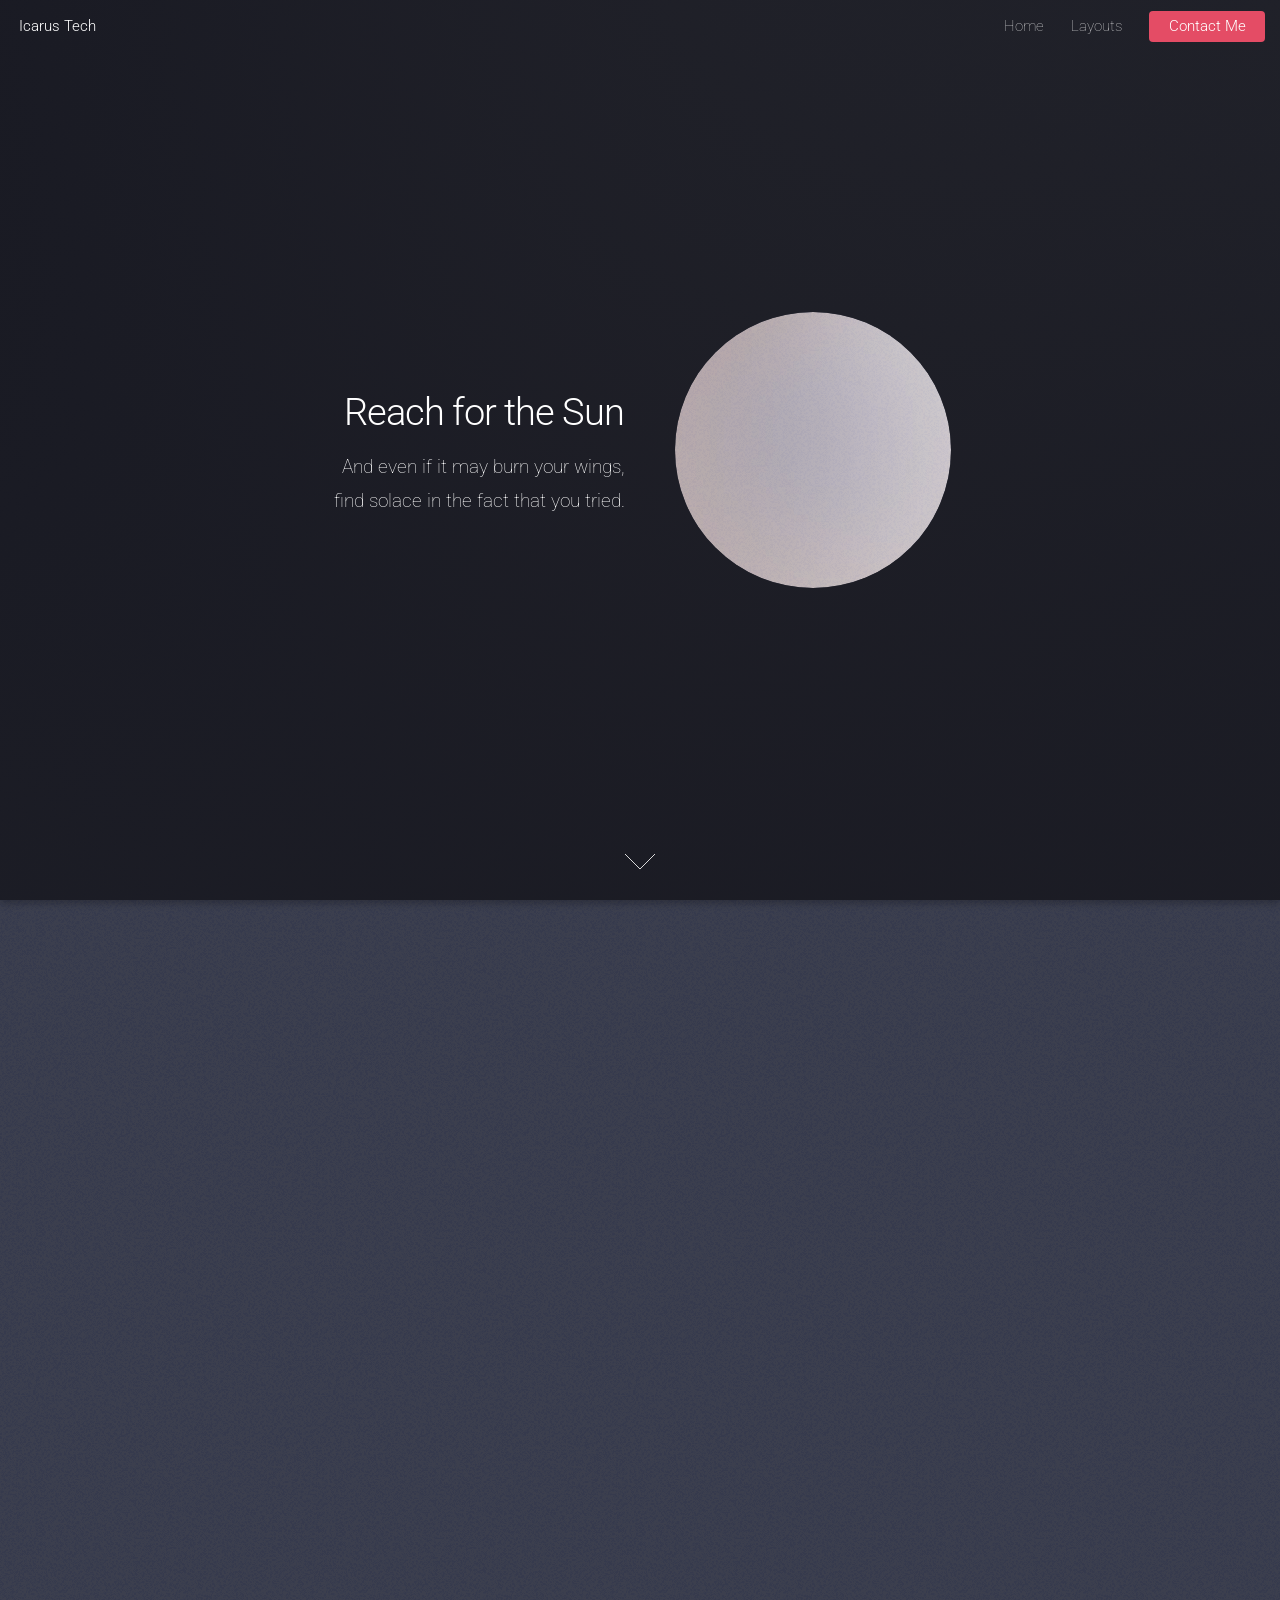
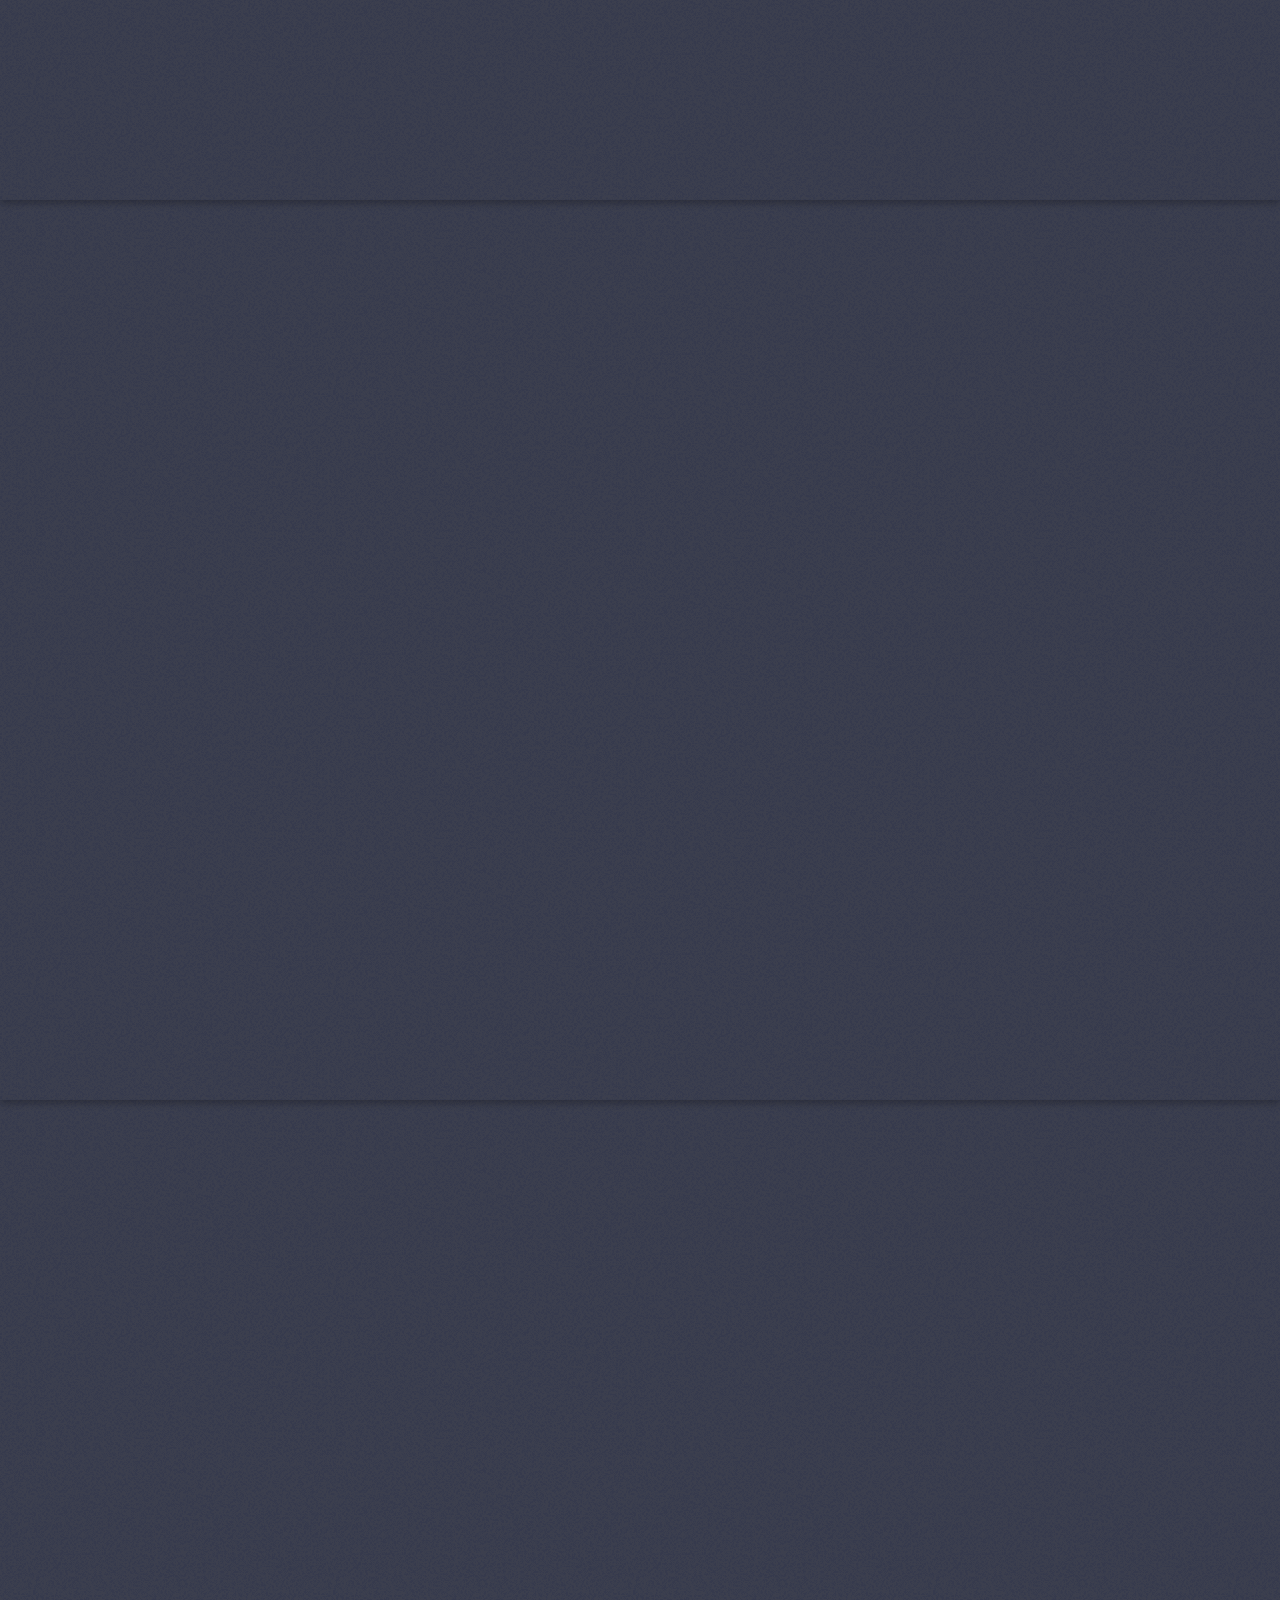
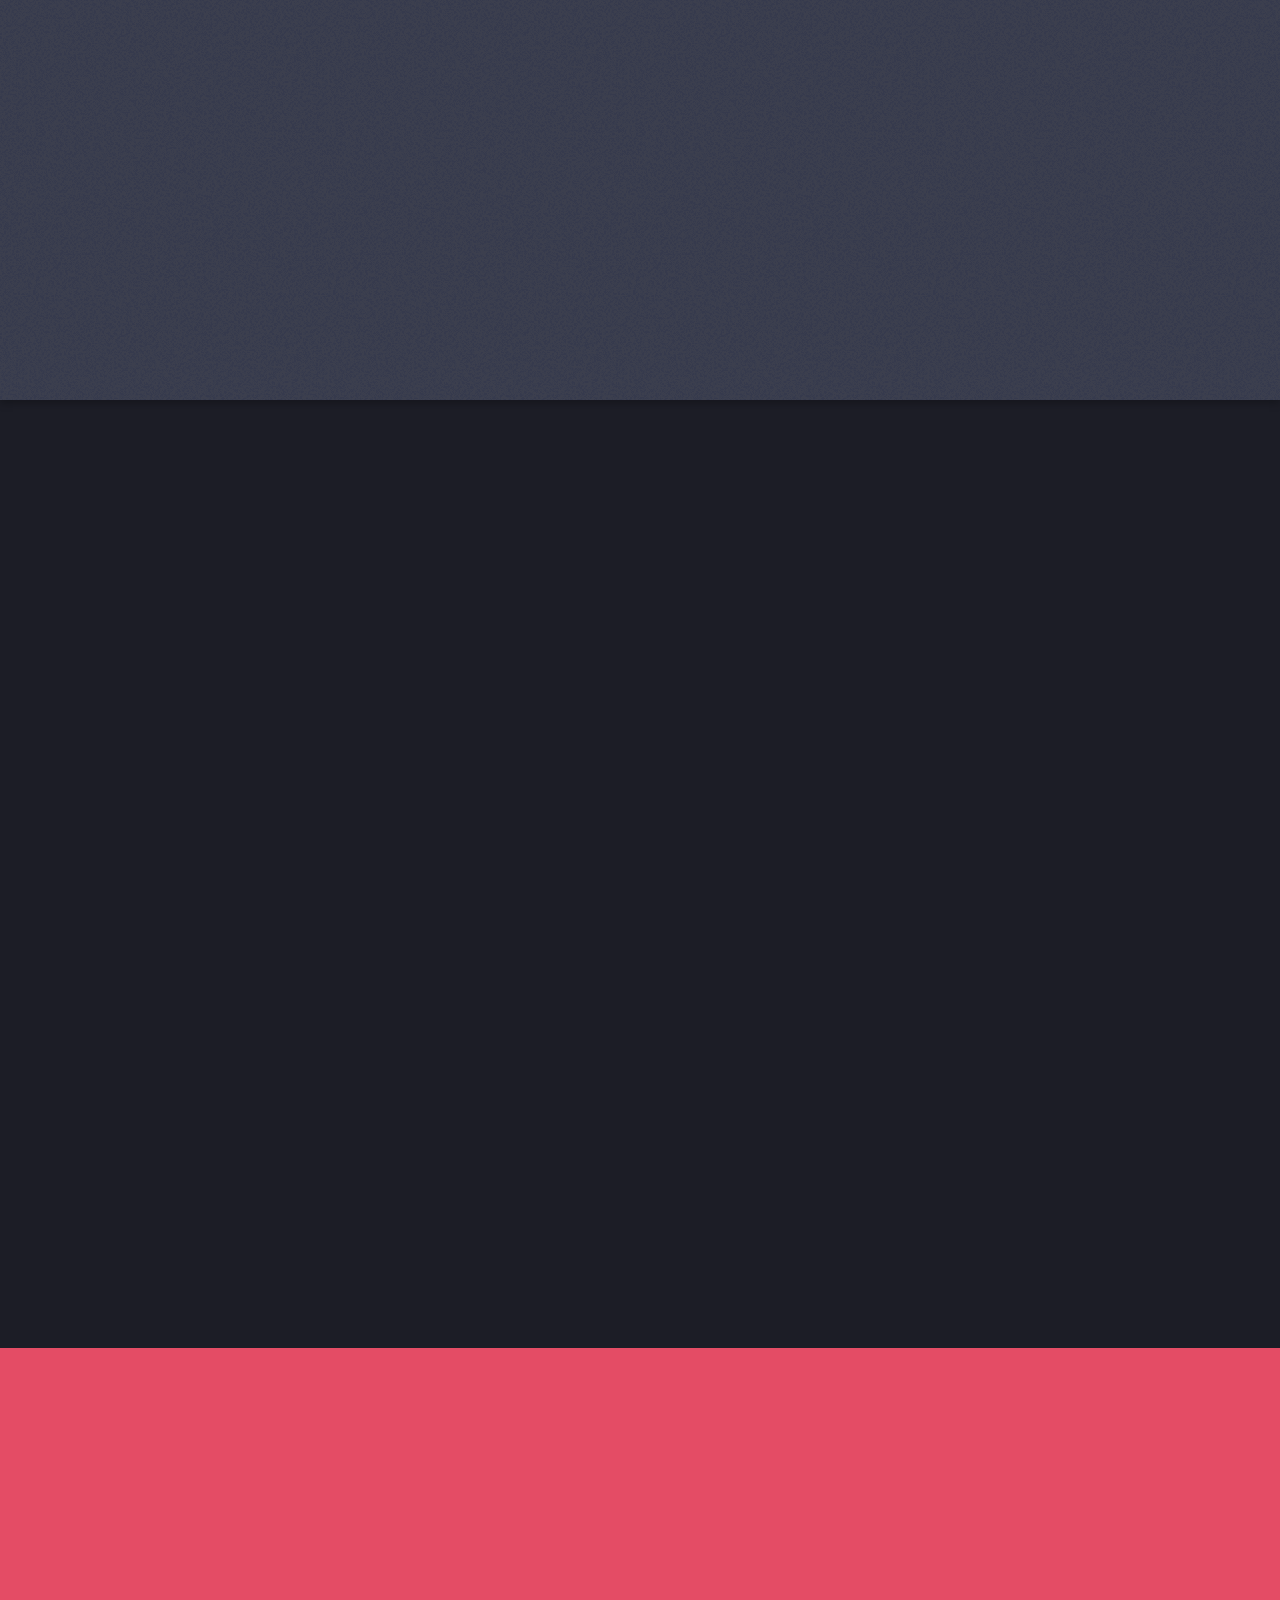
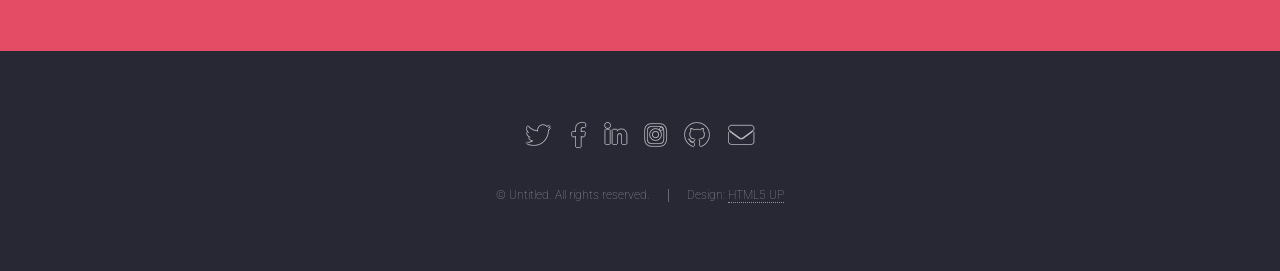
<file: templates/index.html>
<!DOCTYPE HTML>
<!--
	Landed by HTML5 UP
	html5up.net | @ajlkn
	Free for personal and commercial use under the CCA 3.0 license (html5up.net/license)
-->
<html>
	<head>
		<title>Icarus Tech by Keon Foster</title>
		<meta charset="utf-8" />
		<meta name="viewport" content="width=device-width, initial-scale=1, user-scalable=no" />
		<link rel="stylesheet" href="..\static\css\main.css" />
        <link rel="shortcut icon" href="{{ url_for('static', filename='favicon.ico') }}">
		<noscript><link rel="stylesheet" href="..\static\css\noscript.css" /></noscript>
	</head>
	<body class="is-preload landing">
		<div id="page-wrapper">

			<!-- Header -->
				<header id="header">
					<h1 id="logo"><a href=".\index.html">Icarus Tech</a></h1>
					<nav id="nav">
						<ul>
							<li><a href=".\index.html">Home</a></li>
							<li>
								<a href="#">Layouts</a>
								<ul>
									<li><a href=".\left-sidebar.html">Left Sidebar</a></li>
									<li><a href=".\right-sidebar.html">Right Sidebar</a></li>
									<li><a href=".\no-sidebar.html">No Sidebar</a></li>
									<!-- <li>
										<a href="#">Submenu</a>
										<ul>
											<li><a href="#">Option 1</a></li>
											<li><a href="#">Option 2</a></li>
											<li><a href="#">Option 3</a></li>
											<li><a href="#">Option 4</a></li>
										</ul>
									</li> -->
								</ul>
							</li>
							<!-- <li><a href=".\elements.html">Elements</a></li> -->
							<li><a href="contact_me.html" class="button primary">Contact Me</a></li>
						</ul>
					</nav>
				</header>

			<!-- Banner -->
				<section id="banner">
					<div class="content">
						<header>
							<h2>Reach for the Sun</h2>
							<p>And even if it may burn your wings,<br />
							find solace in the fact that you tried.</p>
						</header>
						<span class="image"><img src="../static/images/pic01.jpg" alt="" /></span>
					</div>
					<a href="#one" class="goto-next scrolly">Next</a>
				</section>

			<!-- One -->
				<section id="one" class="spotlight style1 bottom">
					<span class="image fit main"><img src="../static/images/pic02.jpg" alt="" /></span>
					<div class="content">
						<div class="container">
							<div class="row">
								<div class="col-4 col-12-medium">
									<header>
										<h2>Odio faucibus ipsum integer consequat</h2>
										<p>Nascetur eu nibh vestibulum amet gravida nascetur praesent</p>
									</header>
								</div>
								<div class="col-4 col-12-medium">
									<p>Feugiat accumsan lorem eu ac lorem amet sed accumsan donec.
									Blandit orci porttitor semper. Arcu phasellus tortor enim mi
									nisi praesent dolor adipiscing. Integer mi sed nascetur cep aliquet
									augue varius tempus lobortis porttitor accumsan consequat
									adipiscing lorem dolor.</p>
								</div>
								<div class="col-4 col-12-medium">
									<p>Morbi enim nascetur et placerat lorem sed iaculis neque ante
									adipiscing adipiscing metus massa. Blandit orci porttitor semper.
									Arcu phasellus tortor enim mi mi nisi praesent adipiscing. Integer
									mi sed nascetur cep aliquet augue varius tempus. Feugiat lorem
									ipsum dolor nullam.</p>
								</div>
							</div>
						</div>
					</div>
					<a href="#two" class="goto-next scrolly">Next</a>
				</section>

			<!-- Two -->
				<section id="two" class="spotlight style2 right">
					<span class="image fit main"><img src="../static/images/pic03.jpg" alt="" /></span>
					<div class="content">
						<header>
							<h2>Interdum amet non magna accumsan</h2>
							<p>Nunc commodo accumsan eget id nisi eu col volutpat magna</p>
						</header>
						<p>Feugiat accumsan lorem eu ac lorem amet ac arcu phasellus tortor enim mi mi nisi praesent adipiscing. Integer mi sed nascetur cep aliquet augue varius tempus lobortis porttitor lorem et accumsan consequat adipiscing lorem.</p>
						<ul class="actions">
							<li><a href="#" class="button">Learn More</a></li>
						</ul>
					</div>
					<a href="#three" class="goto-next scrolly">Next</a>
				</section>

			<!-- Three -->
				<section id="three" class="spotlight style3 left">
					<span class="image fit main bottom"><img src="../static/images/pic04.jpg" alt="" /></span>
					<div class="content">
						<header>
							<h2>Interdum felis blandit praesent sed augue</h2>
							<p>Accumsan integer ultricies aliquam vel massa sapien phasellus</p>
						</header>
						<p>Feugiat accumsan lorem eu ac lorem amet ac arcu phasellus tortor enim mi mi nisi praesent adipiscing. Integer mi sed nascetur cep aliquet augue varius tempus lobortis porttitor lorem et accumsan consequat adipiscing lorem.</p>
						<ul class="actions">
							<li><a href="#" class="button">Learn More</a></li>
						</ul>
					</div>
					<a href="#four" class="goto-next scrolly">Next</a>
				</section>

			<!-- Four -->
				<section id="four" class="wrapper style1 special fade-up">
					<div class="container">
						<header class="major">
							<h2>Accumsan sed tempus adipiscing blandit</h2>
							<p>Iaculis ac volutpat vis non enim gravida nisi faucibus posuere arcu consequat</p>
						</header>
						<div class="box alt">
							<div class="row gtr-uniform">
								<section class="col-4 col-6-medium col-12-xsmall">
									<span class="icon solid alt major fa-chart-area"></span>
									<h3>Ipsum sed commodo</h3>
									<p>Feugiat accumsan lorem eu ac lorem amet accumsan donec. Blandit orci porttitor.</p>
								</section>
								<section class="col-4 col-6-medium col-12-xsmall">
									<span class="icon solid alt major fa-comment"></span>
									<h3>Eleifend lorem ornare</h3>
									<p>Feugiat accumsan lorem eu ac lorem amet accumsan donec. Blandit orci porttitor.</p>
								</section>
								<section class="col-4 col-6-medium col-12-xsmall">
									<span class="icon solid alt major fa-flask"></span>
									<h3>Cubilia cep lobortis</h3>
									<p>Feugiat accumsan lorem eu ac lorem amet accumsan donec. Blandit orci porttitor.</p>
								</section>
								<section class="col-4 col-6-medium col-12-xsmall">
									<span class="icon solid alt major fa-paper-plane"></span>
									<h3>Non semper interdum</h3>
									<p>Feugiat accumsan lorem eu ac lorem amet accumsan donec. Blandit orci porttitor.</p>
								</section>
								<section class="col-4 col-6-medium col-12-xsmall">
									<span class="icon solid alt major fa-file"></span>
									<h3>Odio laoreet accumsan</h3>
									<p>Feugiat accumsan lorem eu ac lorem amet accumsan donec. Blandit orci porttitor.</p>
								</section>
								<section class="col-4 col-6-medium col-12-xsmall">
									<span class="icon solid alt major fa-lock"></span>
									<h3>Massa arcu accumsan</h3>
									<p>Feugiat accumsan lorem eu ac lorem amet accumsan donec. Blandit orci porttitor.</p>
								</section>
							</div>
						</div>
						<footer class="major">
							<ul class="actions special">
								<li><a href="#" class="button">Magna sed feugiat</a></li>
							</ul>
						</footer>
					</div>
				</section>

			<!-- Five -->
				<section id="five" class="wrapper style2 special fade">
					<div class="container">
						<header>
							<h2>Magna faucibus lorem diam</h2>
							<p>Ante metus praesent faucibus ante integer id accumsan eleifend</p>
						</header>
						<form method="post" action="#" class="cta">
							<div class="row gtr-uniform gtr-50">
								<div class="col-8 col-12-xsmall"><input type="email" name="email" id="email" placeholder="Your Email Address" /></div>
								<div class="col-4 col-12-xsmall"><input type="submit" value="Get Started" class="fit primary" /></div>
							</div>
						</form>
					</div>
				</section>

			<!-- Footer -->
				<footer id="footer">
					<ul class="icons">
						<li><a href="#" class="icon brands alt fa-twitter"><span class="label">Twitter</span></a></li>
						<li><a href="#" class="icon brands alt fa-facebook-f"><span class="label">Facebook</span></a></li>
						<li><a href="#" class="icon brands alt fa-linkedin-in"><span class="label">LinkedIn</span></a></li>
						<li><a href="#" class="icon brands alt fa-instagram"><span class="label">Instagram</span></a></li>
						<li><a href="#" class="icon brands alt fa-github"><span class="label">GitHub</span></a></li>
						<li><a href="#" class="icon solid alt fa-envelope"><span class="label">Email</span></a></li>
					</ul>
					<ul class="copyright">
						<li>&copy; Untitled. All rights reserved.</li><li>Design: <a href="http://html5up.net">HTML5 UP</a></li>
					</ul>
				</footer>

		</div>

		<!-- Scripts -->
			<script src="..\static\js\jquery.min.js"></script>
			<script src="..\static\js\jquery.scrolly.min.js"></script>
			<script src="..\static\js\jquery.dropotron.min.js"></script>
			<script src="..\static\js\jquery.scrollex.min.js"></script>
			<script src="..\static\js\browser.min.js"></script>
			<script src="..\static\js\breakpoints.min.js"></script>
			<script src="..\static\js\util.js"></script>
			<script src="..\static\js\main.js"></script>

	</body>
</html>
</file>
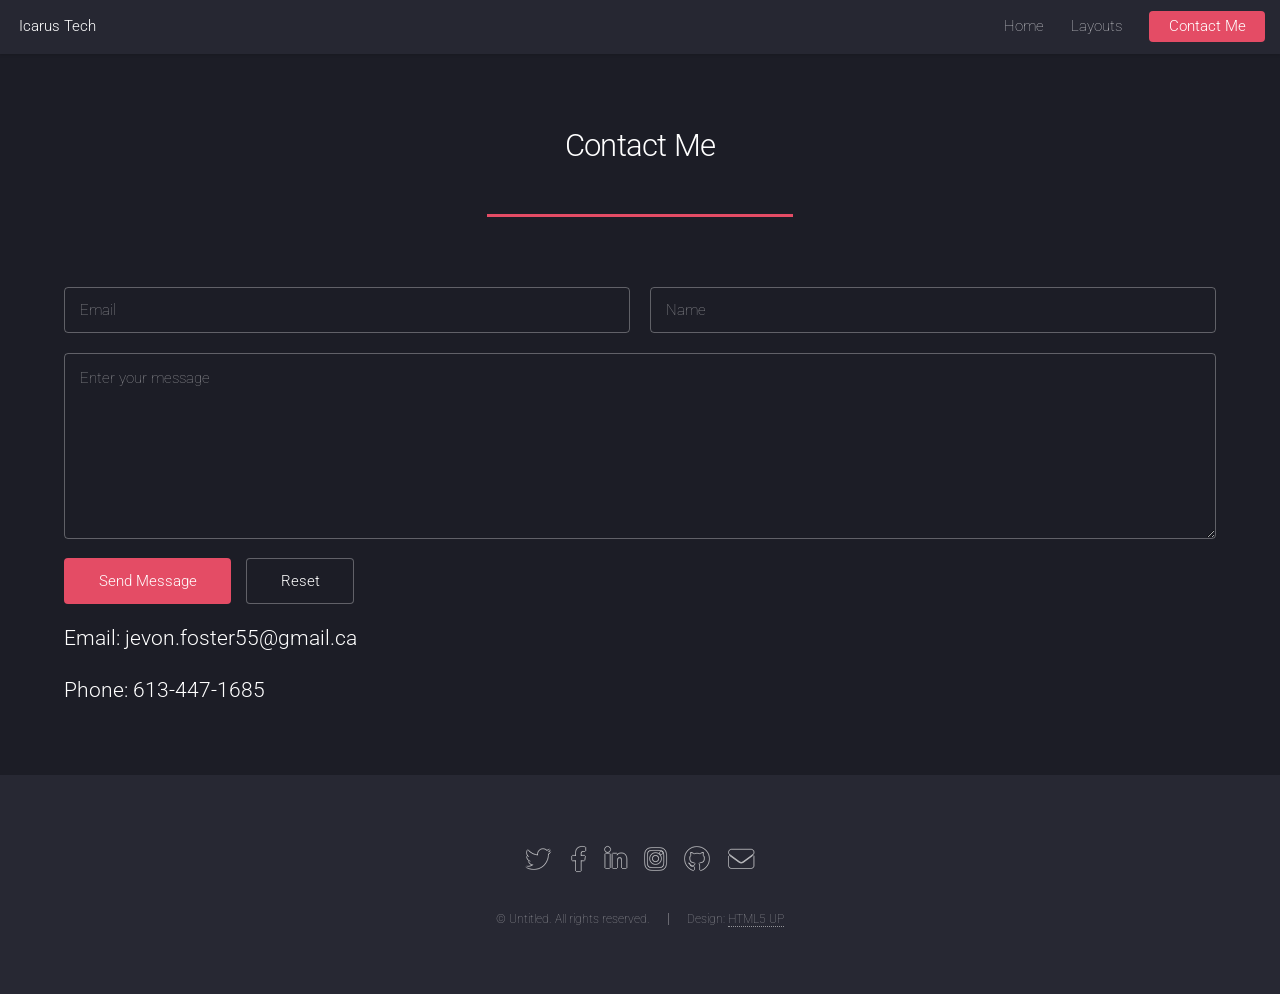
<file: templates/contact_me.html>
<!DOCTYPE HTML>
<!--
	Landed by HTML5 UP
	html5up.net | @ajlkn
	Free for personal and commercial use under the CCA 3.0 license (html5up.net/license)
-->
<html>
	<head>
		<title>No Sidebar - Landed by HTML5 UP</title>
		<meta charset="utf-8" />
		<meta name="viewport" content="width=device-width, initial-scale=1, user-scalable=no" />
		<link rel="stylesheet" href="../static/css/main.css" />
		<link rel="shortcut icon" href="{{ url_for('static', filename='favicon.ico') }}">
		<noscript><link rel="stylesheet" href="../static/css/noscript.css" /></noscript>
	</head>
	<body class="is-preload">
		<div id="page-wrapper">

			<!-- Header -->
				<header id="header">
					<h1 id="logo"><a href="index.html">Icarus Tech</a></h1>
					<nav id="nav">
						<ul>
							<li><a href="index.html">Home</a></li>
							<li>
								<a href="#">Layouts</a>
								<ul>
									<li><a href="left-sidebar.html">Left Sidebar</a></li>
									<li><a href="right-sidebar.html">Right Sidebar</a></li>
									<li><a href="no-sidebar.html">No Sidebar</a></li>
									<!-- <li>
										<a href="#">Submenu</a>
										<ul>
											<li><a href="#">Option 1</a></li>
											<li><a href="#">Option 2</a></li>
											<li><a href="#">Option 3</a></li>
											<li><a href="#">Option 4</a></li>
										</ul>
									</li> -->
								</ul>
							</li>
							<!-- <li><a href="elements.html">Elements</a></li> -->
							<li><a href="#" class="button primary">Contact Me</a></li>
						</ul>
					</nav>
				</header>

			<!-- Main -->
				<div id="main" class="wrapper style1">
					<div class="container">
						<header class="major">
							<h2>Contact Me</h2>
						</header>

						<!-- Content -->
							<section id="content">
								<form method="post" action="submit_form">
									<div class="row gtr-uniform gtr-50">
										<div class="col-6 col-12-xsmall">
											<input type="email" name="email" id="email" value="" placeholder="Email" />
										</div>
										<div class="col-6 col-12-xsmall">
											<input type="text" name="name" id="name" value="" placeholder="Name" />
										</div>
										<div class="col-12">
											<textarea name="message" id="message" placeholder="Enter your message" rows="6"></textarea>
										</div>
										<div class="col-12">
											<ul class="actions">
												<li><input type="submit" value="Send Message" class="primary" /></li>
												<li><input type="reset" value="Reset" /></li>
											</ul>
										</div>
										<div class="content">
											<h3>
												Email: jevon.foster55@gmail.ca
											</h3>
											<h3>
												Phone: 613-447-1685
											</h3>
										</div>
									</div>
								</form>		
							</section>

					</div>
				</div>

			<!-- Footer -->
				<footer id="footer">
					<ul class="icons">
						<li><a href="#" class="icon brands alt fa-twitter"><span class="label">Twitter</span></a></li>
						<li><a href="#" class="icon brands alt fa-facebook-f"><span class="label">Facebook</span></a></li>
						<li><a href="#" class="icon brands alt fa-linkedin-in"><span class="label">LinkedIn</span></a></li>
						<li><a href="#" class="icon brands alt fa-instagram"><span class="label">Instagram</span></a></li>
						<li><a href="#" class="icon brands alt fa-github"><span class="label">GitHub</span></a></li>
						<li><a href="#" class="icon solid alt fa-envelope"><span class="label">Email</span></a></li>
					</ul>
					<ul class="copyright">
						<li>&copy; Untitled. All rights reserved.</li><li>Design: <a href="http://html5up.net">HTML5 UP</a></li>
					</ul>
				</footer>

		</div>

		<!-- Scripts -->
			<script src="../static/js/jquery.min.js"></script>
			<script src="../static/js/jquery.scrolly.min.js"></script>
			<script src="../static/js/jquery.dropotron.min.js"></script>
			<script src="../static/js/jquery.scrollex.min.js"></script>
			<script src="../static/js/browser.min.js"></script>
			<script src="../static/js/breakpoints.min.js"></script>
			<script src="../static/js/util.js"></script>
			<script src="../static/js/main.js"></script>

	</body>
</html>
</file>
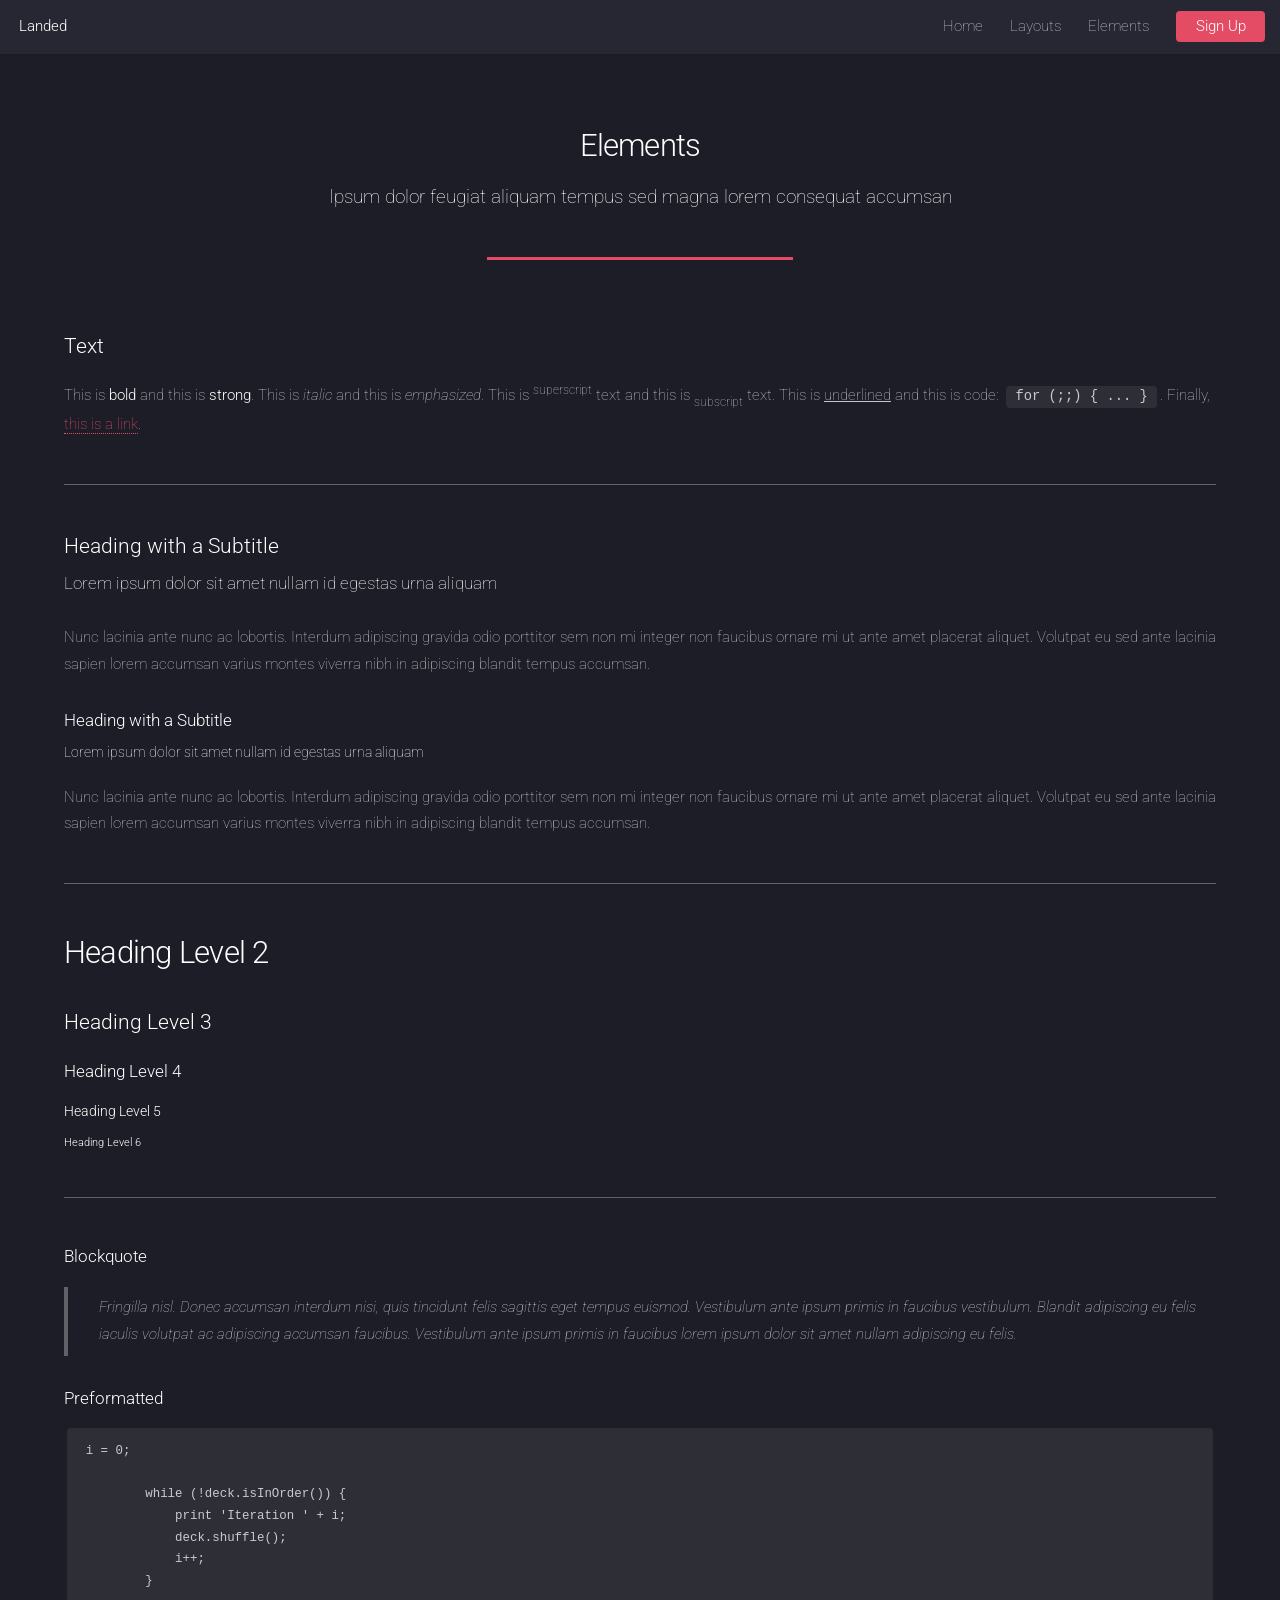
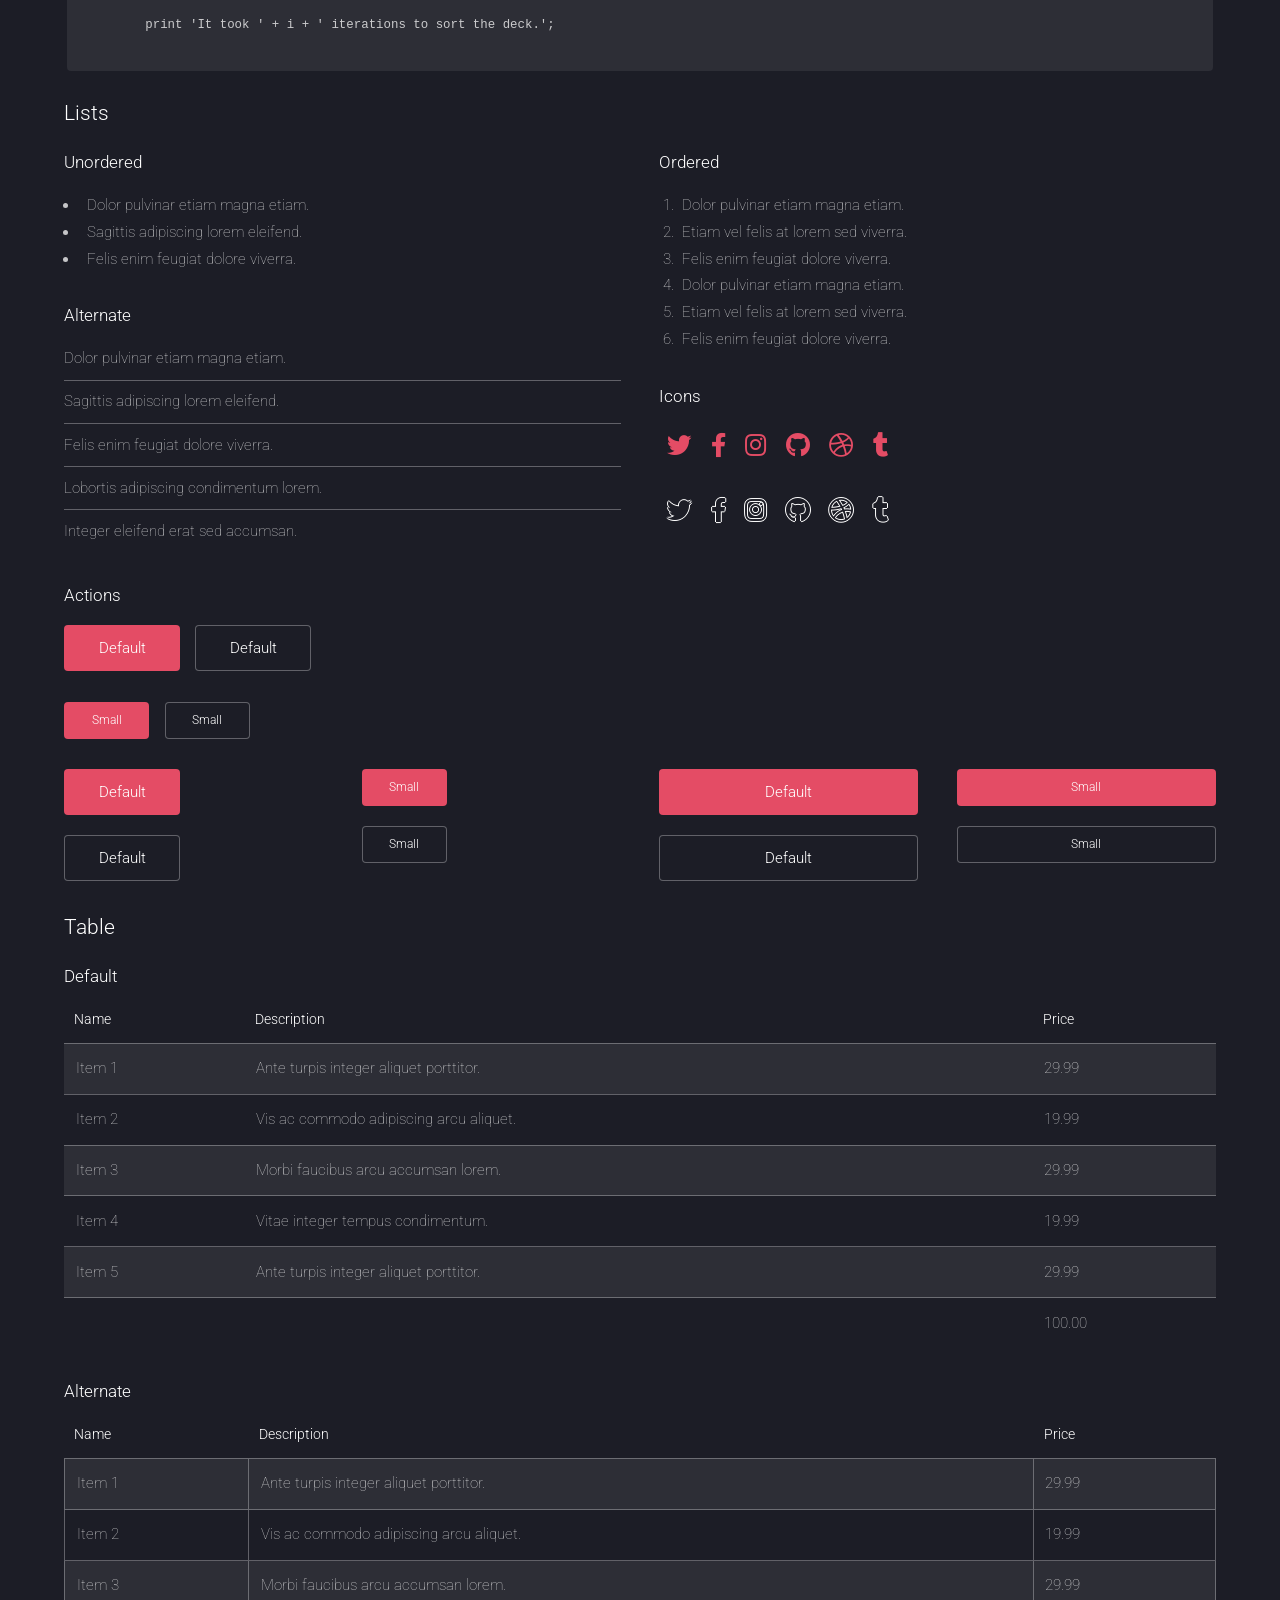
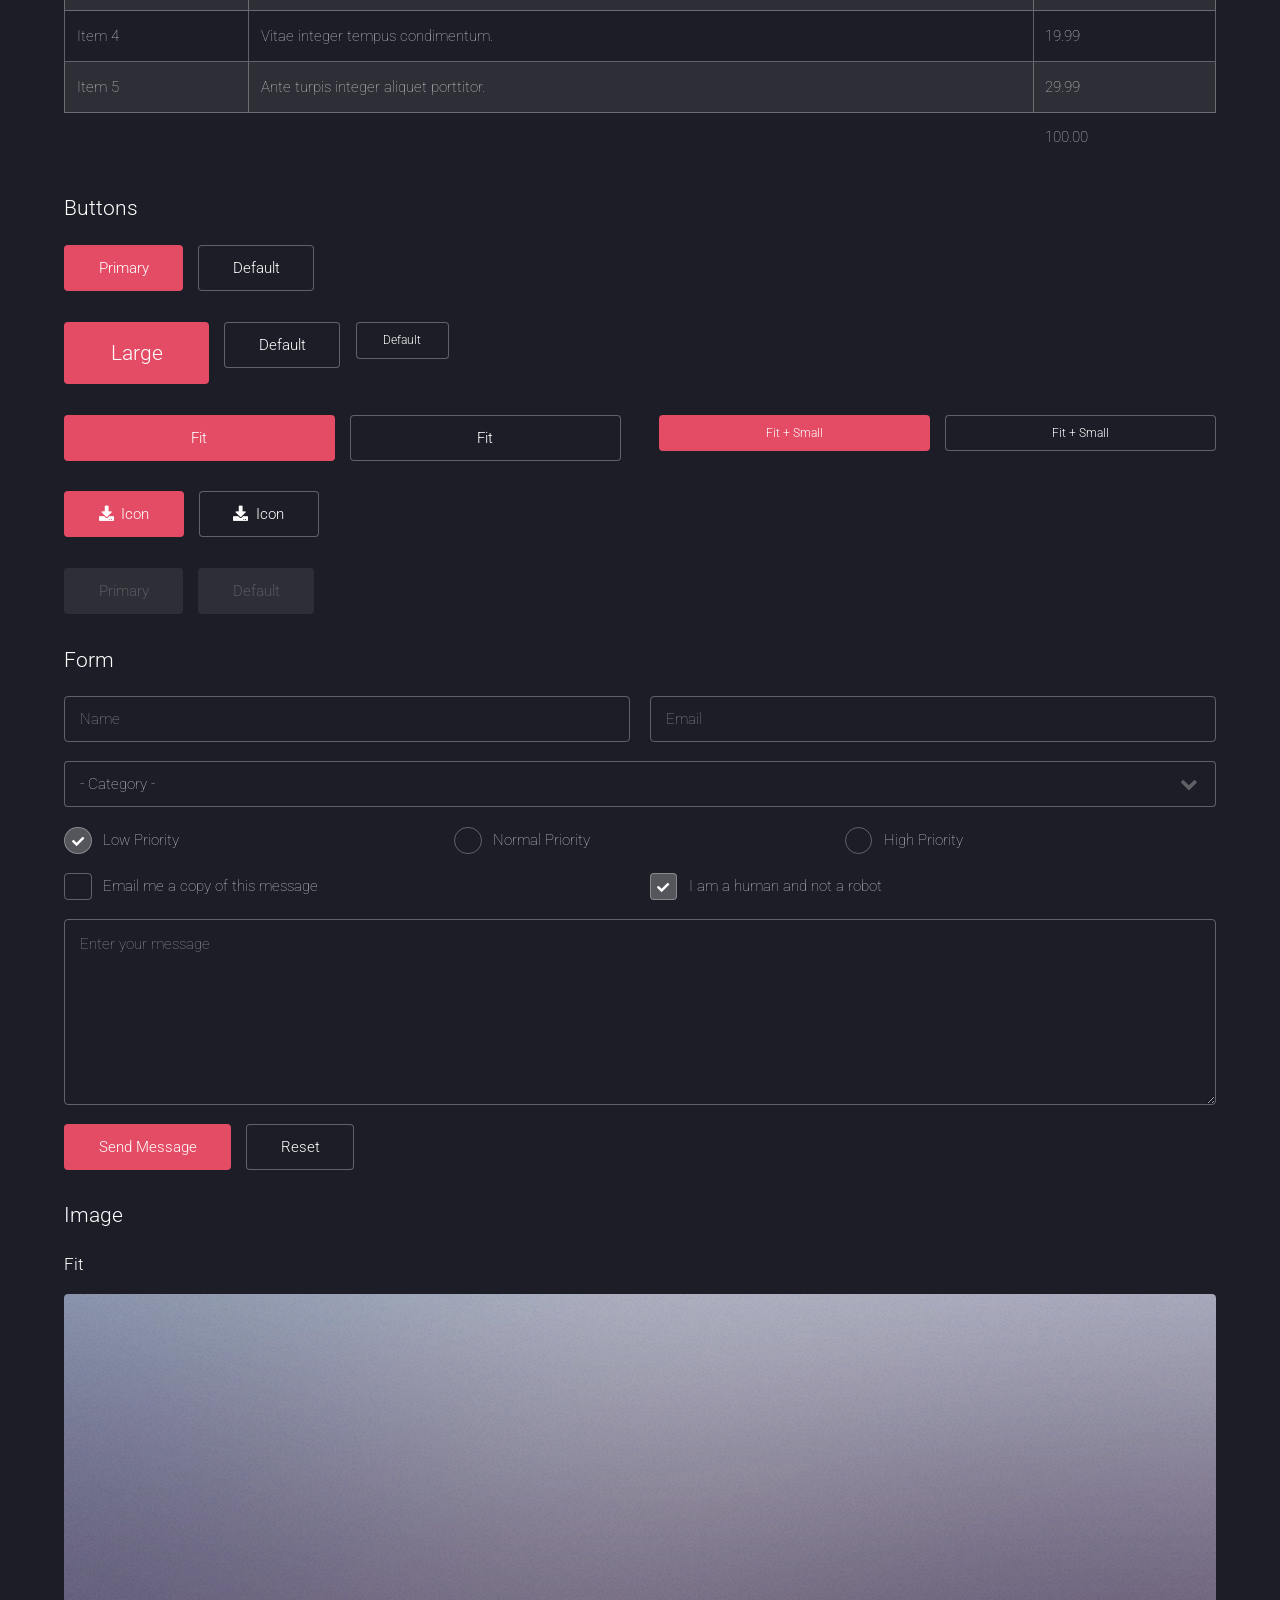
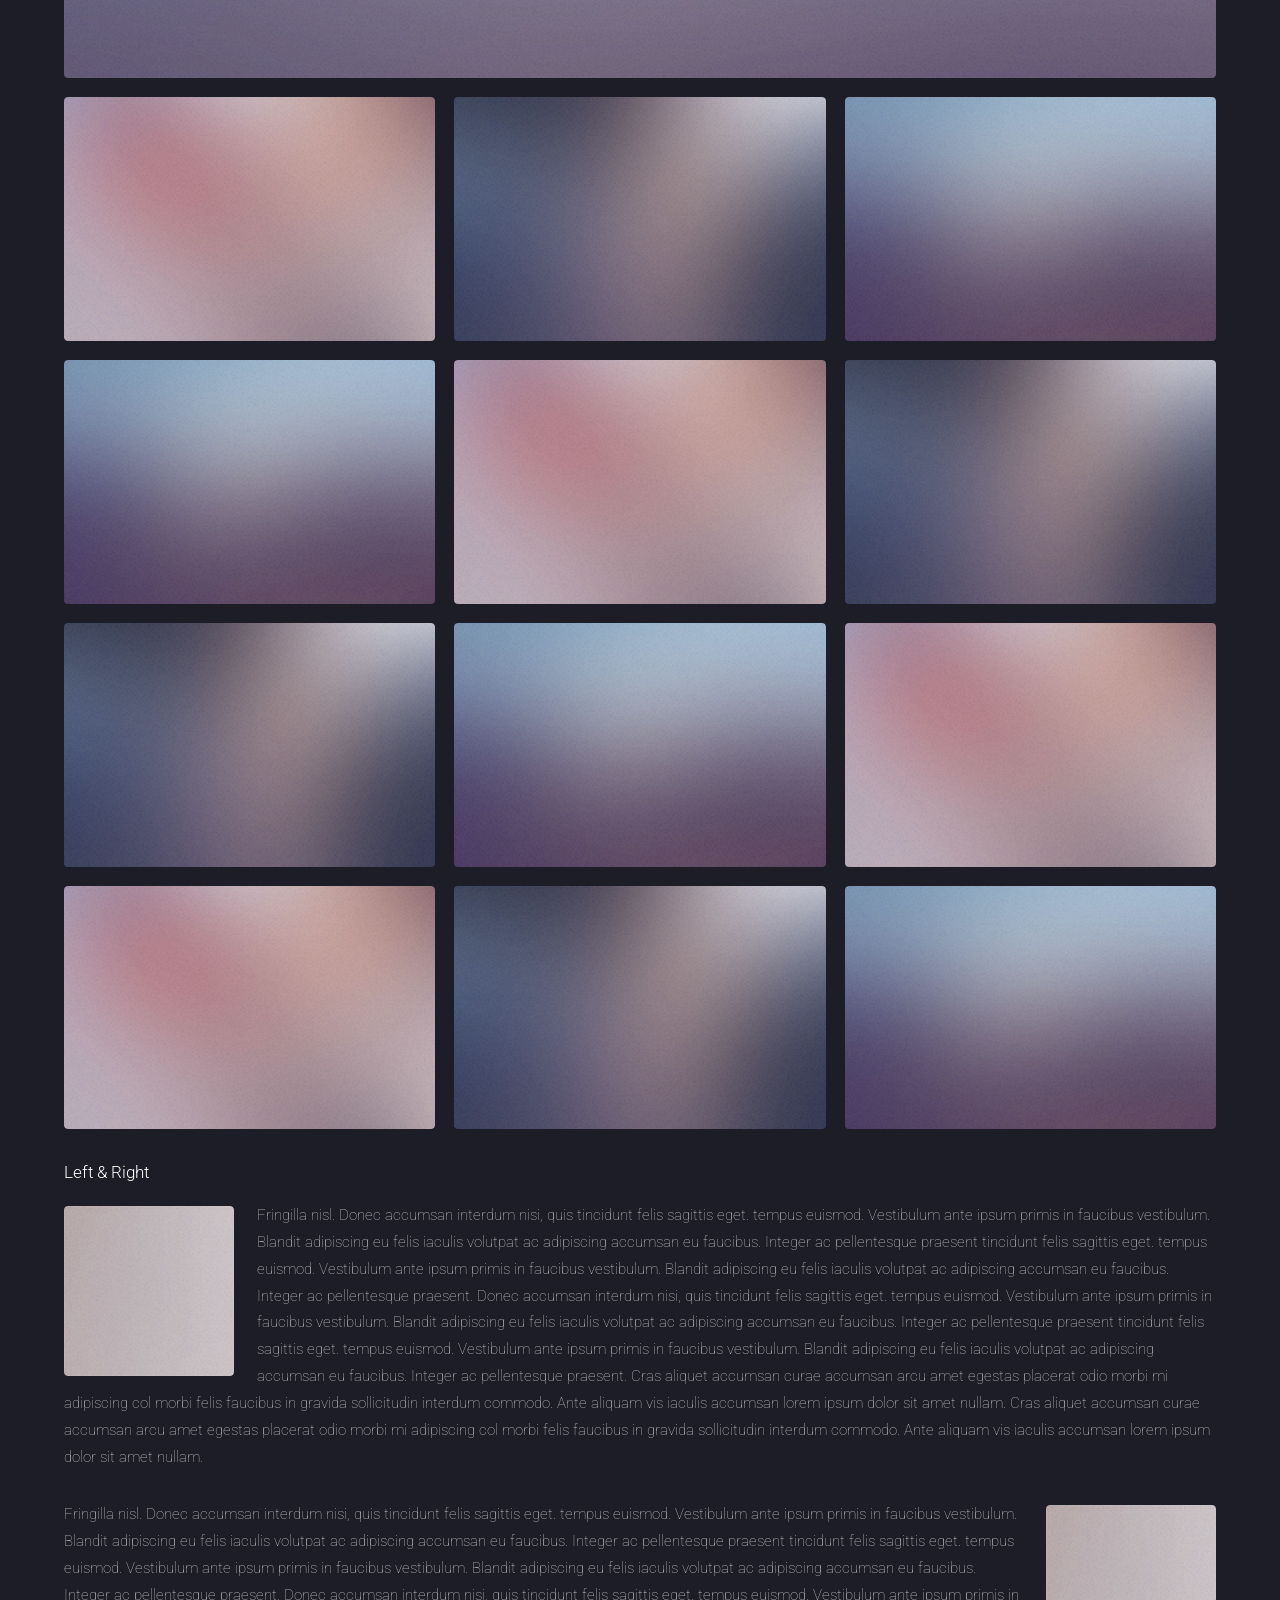
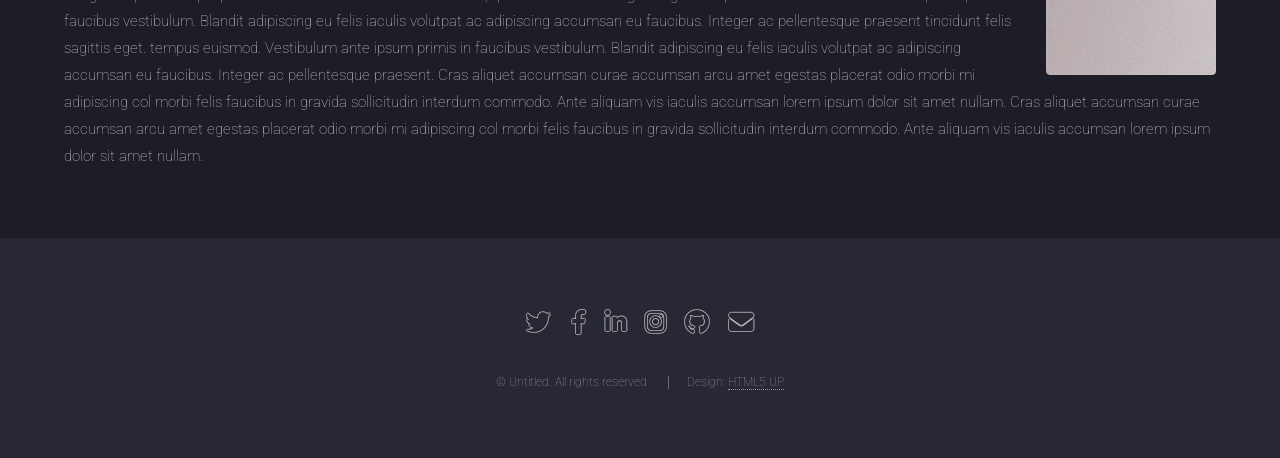
<file: templates/elements.html>
<!DOCTYPE HTML>
<!--
	Landed by HTML5 UP
	html5up.net | @ajlkn
	Free for personal and commercial use under the CCA 3.0 license (html5up.net/license)
-->
<html>
	<head>
		<title>Elements - Landed by HTML5 UP</title>
		<meta charset="utf-8" />
		<meta name="viewport" content="width=device-width, initial-scale=1, user-scalable=no" />
		<link rel="stylesheet" href="../static/css/main.css" />
		<noscript><link rel="stylesheet" href="../static/css/noscript.css" /></noscript>
	</head>
	<body class="is-preload">
		<div id="page-wrapper">

			<!-- Header -->
				<header id="header">
					<h1 id="logo"><a href="index.html">Landed</a></h1>
					<nav id="nav">
						<ul>
							<li><a href="index.html">Home</a></li>
							<li>
								<a href="#">Layouts</a>
								<ul>
									<li><a href="left-sidebar.html">Left Sidebar</a></li>
									<li><a href="right-sidebar.html">Right Sidebar</a></li>
									<li><a href="no-sidebar.html">No Sidebar</a></li>
									<li>
										<a href="#">Submenu</a>
										<ul>
											<li><a href="#">Option 1</a></li>
											<li><a href="#">Option 2</a></li>
											<li><a href="#">Option 3</a></li>
											<li><a href="#">Option 4</a></li>
										</ul>
									</li>
								</ul>
							</li>
							<li><a href="elements.html">Elements</a></li>
							<li><a href="#" class="button primary">Sign Up</a></li>
						</ul>
					</nav>
				</header>

			<!-- Main -->
				<div id="main" class="wrapper style1">
					<div class="container">
						<header class="major">
							<h2>Elements</h2>
							<p>Ipsum dolor feugiat aliquam tempus sed magna lorem consequat accumsan</p>
						</header>

						<!-- Text -->
							<section>
								<h3>Text</h3>
								<p>This is <b>bold</b> and this is <strong>strong</strong>. This is <i>italic</i> and this is <em>emphasized</em>.
								This is <sup>superscript</sup> text and this is <sub>subscript</sub> text.
								This is <u>underlined</u> and this is code: <code>for (;;) { ... }</code>. Finally, <a href="#">this is a link</a>.</p>

								<hr />

								<header>
									<h3>Heading with a Subtitle</h3>
									<p>Lorem ipsum dolor sit amet nullam id egestas urna aliquam</p>
								</header>
								<p>Nunc lacinia ante nunc ac lobortis. Interdum adipiscing gravida odio porttitor sem non mi integer non faucibus ornare mi ut ante amet placerat aliquet. Volutpat eu sed ante lacinia sapien lorem accumsan varius montes viverra nibh in adipiscing blandit tempus accumsan.</p>
								<header>
									<h4>Heading with a Subtitle</h4>
									<p>Lorem ipsum dolor sit amet nullam id egestas urna aliquam</p>
								</header>
								<p>Nunc lacinia ante nunc ac lobortis. Interdum adipiscing gravida odio porttitor sem non mi integer non faucibus ornare mi ut ante amet placerat aliquet. Volutpat eu sed ante lacinia sapien lorem accumsan varius montes viverra nibh in adipiscing blandit tempus accumsan.</p>

								<hr />

								<h2>Heading Level 2</h2>
								<h3>Heading Level 3</h3>
								<h4>Heading Level 4</h4>
								<h5>Heading Level 5</h5>
								<h6>Heading Level 6</h6>

								<hr />

								<h4>Blockquote</h4>
								<blockquote>Fringilla nisl. Donec accumsan interdum nisi, quis tincidunt felis sagittis eget tempus euismod. Vestibulum ante ipsum primis in faucibus vestibulum. Blandit adipiscing eu felis iaculis volutpat ac adipiscing accumsan faucibus. Vestibulum ante ipsum primis in faucibus lorem ipsum dolor sit amet nullam adipiscing eu felis.</blockquote>

								<h4>Preformatted</h4>
								<pre><code>i = 0;

	while (!deck.isInOrder()) {
	    print 'Iteration ' + i;
	    deck.shuffle();
	    i++;
	}

	print 'It took ' + i + ' iterations to sort the deck.';
	</code></pre>
							</section>

						<!-- Lists -->
							<section>
								<h3>Lists</h3>
								<div class="row">
									<div class="col-6 col-12-xsmall">

										<h4>Unordered</h4>
										<ul>
											<li>Dolor pulvinar etiam magna etiam.</li>
											<li>Sagittis adipiscing lorem eleifend.</li>
											<li>Felis enim feugiat dolore viverra.</li>
										</ul>

										<h4>Alternate</h4>
										<ul class="alt">
											<li>Dolor pulvinar etiam magna etiam.</li>
											<li>Sagittis adipiscing lorem eleifend.</li>
											<li>Felis enim feugiat dolore viverra.</li>
											<li>Lobortis adipiscing condimentum lorem.</li>
											<li>Integer eleifend erat sed accumsan.</li>
										</ul>

									</div>
									<div class="col-6 col-12-xsmall">

										<h4>Ordered</h4>
										<ol>
											<li>Dolor pulvinar etiam magna etiam.</li>
											<li>Etiam vel felis at lorem sed viverra.</li>
											<li>Felis enim feugiat dolore viverra.</li>
											<li>Dolor pulvinar etiam magna etiam.</li>
											<li>Etiam vel felis at lorem sed viverra.</li>
											<li>Felis enim feugiat dolore viverra.</li>
										</ol>

										<h4>Icons</h4>
										<ul class="icons">
											<li><a href="#" class="icon brands fa-twitter"><span class="label">Twitter</span></a></li>
											<li><a href="#" class="icon brands fa-facebook-f"><span class="label">Facebook</span></a></li>
											<li><a href="#" class="icon brands fa-instagram"><span class="label">Instagram</span></a></li>
											<li><a href="#" class="icon brands fa-github"><span class="label">Github</span></a></li>
											<li><a href="#" class="icon brands fa-dribbble"><span class="label">Dribbble</span></a></li>
											<li><a href="#" class="icon brands fa-tumblr"><span class="label">Tumblr</span></a></li>
										</ul>
										<ul class="icons">
											<li><a href="#" class="icon brands alt fa-twitter"><span class="label">Twitter</span></a></li>
											<li><a href="#" class="icon brands alt fa-facebook-f"><span class="label">Facebook</span></a></li>
											<li><a href="#" class="icon brands alt fa-instagram"><span class="label">Instagram</span></a></li>
											<li><a href="#" class="icon brands alt fa-github"><span class="label">Github</span></a></li>
											<li><a href="#" class="icon brands alt fa-dribbble"><span class="label">Dribbble</span></a></li>
											<li><a href="#" class="icon brands alt fa-tumblr"><span class="label">Tumblr</span></a></li>
										</ul>

									</div>
								</div>

								<h4>Actions</h4>
								<ul class="actions">
									<li><a href="#" class="button primary">Default</a></li>
									<li><a href="#" class="button">Default</a></li>
								</ul>
								<ul class="actions small">
									<li><a href="#" class="button primary small">Small</a></li>
									<li><a href="#" class="button small">Small</a></li>
								</ul>
								<div class="row">
									<div class="col-3 col-6-medium col-12-xsmall">
										<ul class="actions stacked">
											<li><a href="#" class="button primary">Default</a></li>
											<li><a href="#" class="button">Default</a></li>
										</ul>
									</div>
									<div class="col-3 col-6-medium col-12-xsmall">
										<ul class="actions stacked">
											<li><a href="#" class="button primary small">Small</a></li>
											<li><a href="#" class="button small">Small</a></li>
										</ul>
									</div>
									<div class="col-3 col-6-medium col-12-xsmall">
										<ul class="actions stacked">
											<li><a href="#" class="button primary fit">Default</a></li>
											<li><a href="#" class="button fit">Default</a></li>
										</ul>
									</div>
									<div class="col-3 col-6-medium col-12-xsmall">
										<ul class="actions stacked">
											<li><a href="#" class="button primary small fit">Small</a></li>
											<li><a href="#" class="button small fit">Small</a></li>
										</ul>
									</div>
								</div>
							</section>

						<!-- Table -->
							<section>
								<h3>Table</h3>
								<h4>Default</h4>
								<div class="table-wrapper">
									<table>
										<thead>
											<tr>
												<th>Name</th>
												<th>Description</th>
												<th>Price</th>
											</tr>
										</thead>
										<tbody>
											<tr>
												<td>Item 1</td>
												<td>Ante turpis integer aliquet porttitor.</td>
												<td>29.99</td>
											</tr>
											<tr>
												<td>Item 2</td>
												<td>Vis ac commodo adipiscing arcu aliquet.</td>
												<td>19.99</td>
											</tr>
											<tr>
												<td>Item 3</td>
												<td> Morbi faucibus arcu accumsan lorem.</td>
												<td>29.99</td>
											</tr>
											<tr>
												<td>Item 4</td>
												<td>Vitae integer tempus condimentum.</td>
												<td>19.99</td>
											</tr>
											<tr>
												<td>Item 5</td>
												<td>Ante turpis integer aliquet porttitor.</td>
												<td>29.99</td>
											</tr>
										</tbody>
										<tfoot>
											<tr>
												<td colspan="2"></td>
												<td>100.00</td>
											</tr>
										</tfoot>
									</table>
								</div>
								<h4>Alternate</h4>
								<div class="table-wrapper">
									<table class="alt">
										<thead>
											<tr>
												<th>Name</th>
												<th>Description</th>
												<th>Price</th>
											</tr>
										</thead>
										<tbody>
											<tr>
												<td>Item 1</td>
												<td>Ante turpis integer aliquet porttitor.</td>
												<td>29.99</td>
											</tr>
											<tr>
												<td>Item 2</td>
												<td>Vis ac commodo adipiscing arcu aliquet.</td>
												<td>19.99</td>
											</tr>
											<tr>
												<td>Item 3</td>
												<td> Morbi faucibus arcu accumsan lorem.</td>
												<td>29.99</td>
											</tr>
											<tr>
												<td>Item 4</td>
												<td>Vitae integer tempus condimentum.</td>
												<td>19.99</td>
											</tr>
											<tr>
												<td>Item 5</td>
												<td>Ante turpis integer aliquet porttitor.</td>
												<td>29.99</td>
											</tr>
										</tbody>
										<tfoot>
											<tr>
												<td colspan="2"></td>
												<td>100.00</td>
											</tr>
										</tfoot>
									</table>
								</div>
							</section>

						<!-- Buttons -->
							<section>
								<h3>Buttons</h3>
								<ul class="actions">
									<li><a href="#" class="button primary">Primary</a></li>
									<li><a href="#" class="button">Default</a></li>
								</ul>
								<ul class="actions">
									<li><a href="#" class="button primary large">Large</a></li>
									<li><a href="#" class="button">Default</a></li>
									<li><a href="#" class="button small">Default</a></li>
								</ul>
								<div class="row">
									<div class="col-6 col-12-xsmall">
										<ul class="actions fit">
											<li><a href="#" class="button primary fit">Fit</a></li>
											<li><a href="#" class="button fit">Fit</a></li>
										</ul>
									</div>
									<div class="col-6 col-12-xsmall">
										<ul class="actions fit small">
											<li><a href="#" class="button primary fit small">Fit + Small</a></li>
											<li><a href="#" class="button fit small">Fit + Small</a></li>
										</ul>
									</div>
								</div>
								<ul class="actions">
									<li><a href="#" class="button primary icon solid fa-download">Icon</a></li>
									<li><a href="#" class="button icon solid fa-download">Icon</a></li>
								</ul>
								<ul class="actions">
									<li><span class="button primary disabled">Primary</span></li>
									<li><span class="button disabled">Default</span></li>
								</ul>
							</section>

						<!-- Form -->
							<section>
								<h3>Form</h3>
								<form method="post" action="#">
									<div class="row gtr-uniform gtr-50">
										<div class="col-6 col-12-xsmall">
											<input type="text" name="name" id="name" value="" placeholder="Name" />
										</div>
										<div class="col-6 col-12-xsmall">
											<input type="email" name="email" id="email" value="" placeholder="Email" />
										</div>
										<div class="col-12">
											<select name="category" id="category">
												<option value="">- Category -</option>
												<option value="1">Manufacturing</option>
												<option value="1">Shipping</option>
												<option value="1">Administration</option>
												<option value="1">Human Resources</option>
											</select>
										</div>
										<div class="col-4 col-12-medium">
											<input type="radio" id="priority-low" name="priority" checked>
											<label for="priority-low">Low Priority</label>
										</div>
										<div class="col-4 col-12-medium">
											<input type="radio" id="priority-normal" name="priority">
											<label for="priority-normal">Normal Priority</label>
										</div>
										<div class="col-4 col-12-medium">
											<input type="radio" id="priority-high" name="priority">
											<label for="priority-high">High Priority</label>
										</div>
										<div class="col-6 col-12-medium">
											<input type="checkbox" id="copy" name="copy">
											<label for="copy">Email me a copy of this message</label>
										</div>
										<div class="col-6 col-12-medium">
											<input type="checkbox" id="human" name="human" checked>
											<label for="human">I am a human and not a robot</label>
										</div>
										<div class="col-12">
											<textarea name="message" id="message" placeholder="Enter your message" rows="6"></textarea>
										</div>
										<div class="col-12">
											<ul class="actions">
												<li><input type="submit" value="Send Message" class="primary" /></li>
												<li><input type="reset" value="Reset" /></li>
											</ul>
										</div>
									</div>
								</form>
							</section>

						<!-- Image -->
							<section>
								<h3>Image</h3>
								<h4>Fit</h4>
								<div class="box alt">
									<div class="row gtr-50 gtr-uniform">
										<div class="col-12"><span class="image fit"><img src="./../static/images/pic07.jpg" alt="" /></span></div>
										<div class="col-4 col-6-xsmall"><span class="image fit"><img src="./../static/images/pic02.jpg" alt="" /></span></div>
										<div class="col-4 col-6-xsmall"><span class="image fit"><img src="./../static/images/pic03.jpg" alt="" /></span></div>
										<div class="col-4 col-6-xsmall"><span class="image fit"><img src="./../static/images/pic04.jpg" alt="" /></span></div>
										<div class="col-4 col-6-xsmall"><span class="image fit"><img src="./../static/images/pic04.jpg" alt="" /></span></div>
										<div class="col-4 col-6-xsmall"><span class="image fit"><img src="./../static/images/pic02.jpg" alt="" /></span></div>
										<div class="col-4 col-6-xsmall"><span class="image fit"><img src="./../static/images/pic03.jpg" alt="" /></span></div>
										<div class="col-4 col-6-xsmall"><span class="image fit"><img src="./../static/images/pic03.jpg" alt="" /></span></div>
										<div class="col-4 col-6-xsmall"><span class="image fit"><img src="./../static/images/pic04.jpg" alt="" /></span></div>
										<div class="col-4 col-6-xsmall"><span class="image fit"><img src="./../static/images/pic02.jpg" alt="" /></span></div>
										<div class="col-4 col-6-xsmall"><span class="image fit"><img src="./../static/images/pic02.jpg" alt="" /></span></div>
										<div class="col-4 col-6-xsmall"><span class="image fit"><img src="./../static/images/pic03.jpg" alt="" /></span></div>
										<div class="col-4 col-6-xsmall"><span class="image fit"><img src="./../static/images/pic04.jpg" alt="" /></span></div>
									</div>
								</div>

								<h4>Left &amp; Right</h4>
								<p><span class="image left"><img src="./../static/images/pic08.jpg" alt="" /></span>Fringilla nisl. Donec accumsan interdum nisi, quis tincidunt felis sagittis eget. tempus euismod. Vestibulum ante ipsum primis in faucibus vestibulum. Blandit adipiscing eu felis iaculis volutpat ac adipiscing accumsan eu faucibus. Integer ac pellentesque praesent tincidunt felis sagittis eget. tempus euismod. Vestibulum ante ipsum primis in faucibus vestibulum. Blandit adipiscing eu felis iaculis volutpat ac adipiscing accumsan eu faucibus. Integer ac pellentesque praesent. Donec accumsan interdum nisi, quis tincidunt felis sagittis eget. tempus euismod. Vestibulum ante ipsum primis in faucibus vestibulum. Blandit adipiscing eu felis iaculis volutpat ac adipiscing accumsan eu faucibus. Integer ac pellentesque praesent tincidunt felis sagittis eget. tempus euismod. Vestibulum ante ipsum primis in faucibus vestibulum. Blandit adipiscing eu felis iaculis volutpat ac adipiscing accumsan eu faucibus. Integer ac pellentesque praesent. Cras aliquet accumsan curae accumsan arcu amet egestas placerat odio morbi mi adipiscing col morbi felis faucibus in gravida sollicitudin interdum commodo. Ante aliquam vis iaculis accumsan lorem ipsum dolor sit amet nullam. Cras aliquet accumsan curae accumsan arcu amet egestas placerat odio morbi mi adipiscing col morbi felis faucibus in gravida sollicitudin interdum commodo. Ante aliquam vis iaculis accumsan lorem ipsum dolor sit amet nullam.</p>
								<p><span class="image right"><img src="./../static/images/pic08.jpg" alt="" /></span>Fringilla nisl. Donec accumsan interdum nisi, quis tincidunt felis sagittis eget. tempus euismod. Vestibulum ante ipsum primis in faucibus vestibulum. Blandit adipiscing eu felis iaculis volutpat ac adipiscing accumsan eu faucibus. Integer ac pellentesque praesent tincidunt felis sagittis eget. tempus euismod. Vestibulum ante ipsum primis in faucibus vestibulum. Blandit adipiscing eu felis iaculis volutpat ac adipiscing accumsan eu faucibus. Integer ac pellentesque praesent. Donec accumsan interdum nisi, quis tincidunt felis sagittis eget. tempus euismod. Vestibulum ante ipsum primis in faucibus vestibulum. Blandit adipiscing eu felis iaculis volutpat ac adipiscing accumsan eu faucibus. Integer ac pellentesque praesent tincidunt felis sagittis eget. tempus euismod. Vestibulum ante ipsum primis in faucibus vestibulum. Blandit adipiscing eu felis iaculis volutpat ac adipiscing accumsan eu faucibus. Integer ac pellentesque praesent. Cras aliquet accumsan curae accumsan arcu amet egestas placerat odio morbi mi adipiscing col morbi felis faucibus in gravida sollicitudin interdum commodo. Ante aliquam vis iaculis accumsan lorem ipsum dolor sit amet nullam. Cras aliquet accumsan curae accumsan arcu amet egestas placerat odio morbi mi adipiscing col morbi felis faucibus in gravida sollicitudin interdum commodo. Ante aliquam vis iaculis accumsan lorem ipsum dolor sit amet nullam.</p>
							</section>

					</div>
				</div>

			<!-- Footer -->
				<footer id="footer">
					<ul class="icons">
						<li><a href="#" class="icon brands alt fa-twitter"><span class="label">Twitter</span></a></li>
						<li><a href="#" class="icon brands alt fa-facebook-f"><span class="label">Facebook</span></a></li>
						<li><a href="#" class="icon brands alt fa-linkedin-in"><span class="label">LinkedIn</span></a></li>
						<li><a href="#" class="icon brands alt fa-instagram"><span class="label">Instagram</span></a></li>
						<li><a href="#" class="icon brands alt fa-github"><span class="label">GitHub</span></a></li>
						<li><a href="#" class="icon solid alt fa-envelope"><span class="label">Email</span></a></li>
					</ul>
					<ul class="copyright">
						<li>&copy; Untitled. All rights reserved.</li><li>Design: <a href="http://html5up.net">HTML5 UP</a></li>
					</ul>
				</footer>

		</div>

		<!-- Scripts -->
			<script src="../static/js/jquery.min.js"></script>
			<script src="../static/js/jquery.scrolly.min.js"></script>
			<script src="../static/js/jquery.dropotron.min.js"></script>
			<script src="../static/js/jquery.scrollex.min.js"></script>
			<script src="../static/js/browser.min.js"></script>
			<script src="../static/js/breakpoints.min.js"></script>
			<script src="../static/js/util.js"></script>
			<script src="../static/js/main.js"></script>

	</body>
</html>
</file>
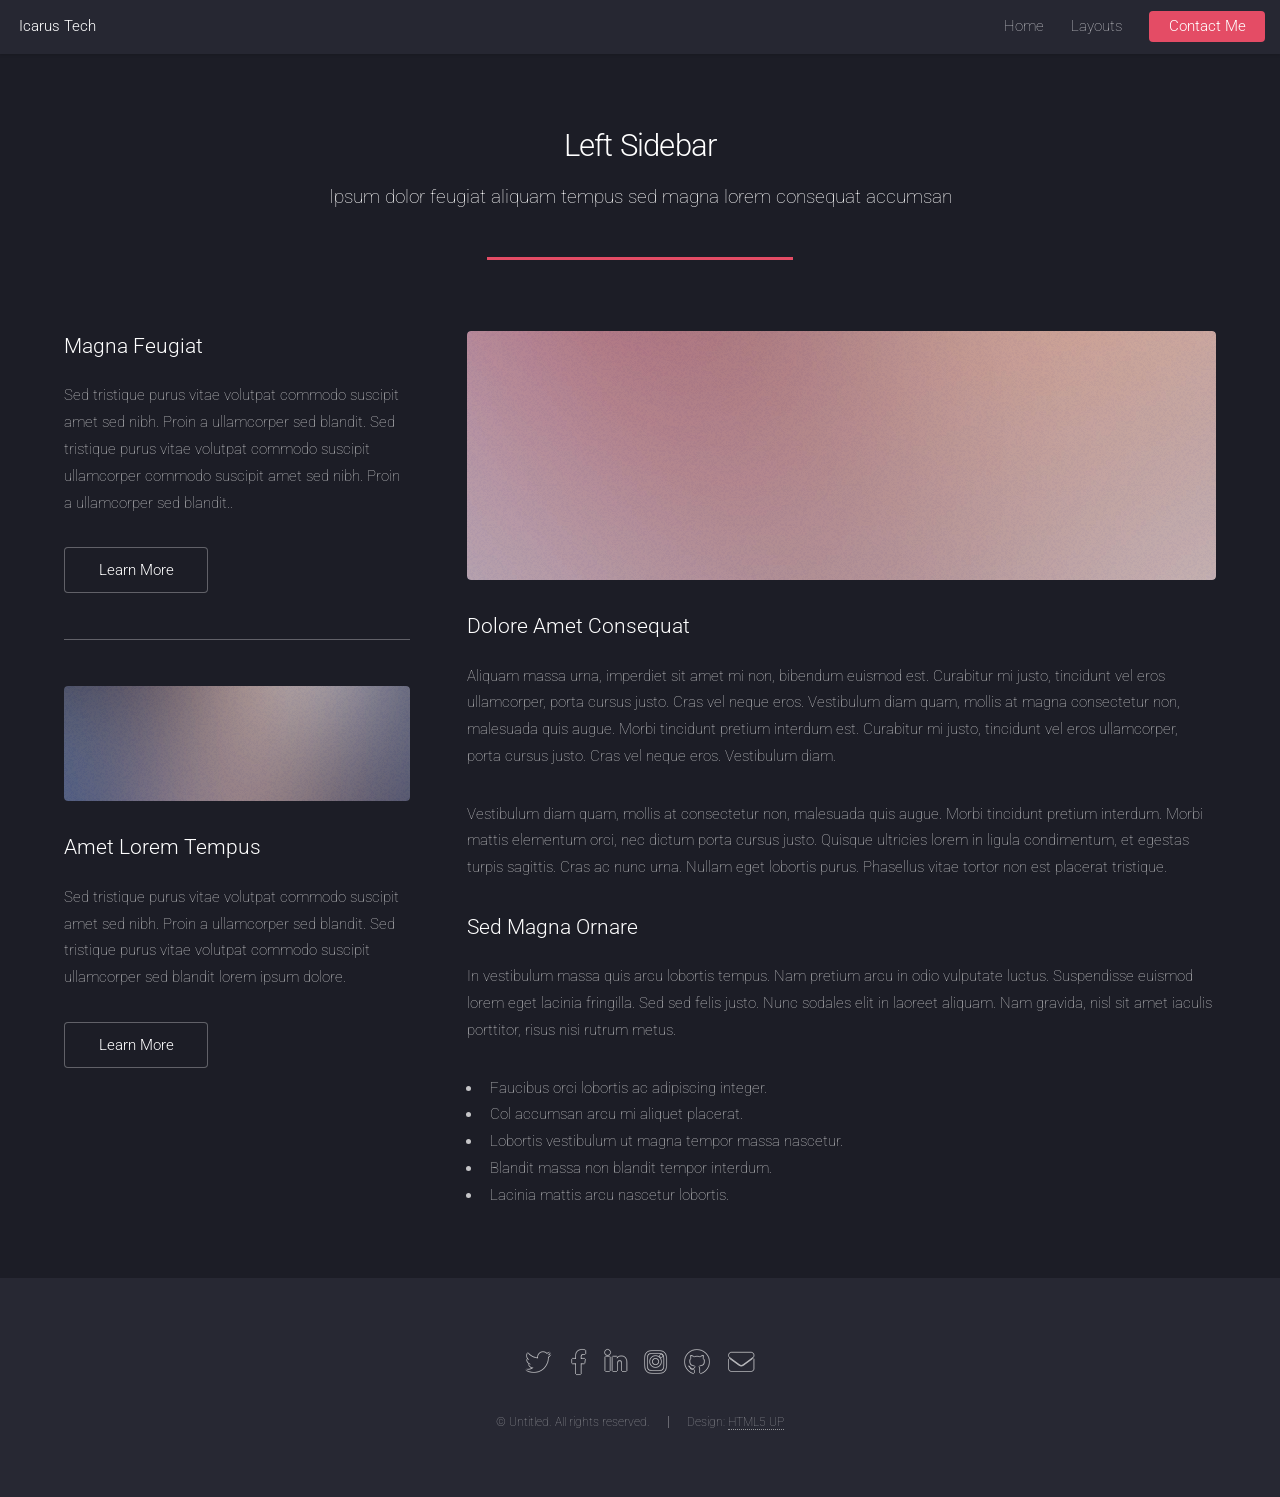
<file: templates/left-sidebar.html>
<!DOCTYPE HTML>
<!--
	Landed by HTML5 UP
	html5up.net | @ajlkn
	Free for personal and commercial use under the CCA 3.0 license (html5up.net/license)
-->
<html>
	<head>
		<title>Left Sidebar - Landed by HTML5 UP</title>
		<meta charset="utf-8" />
		<meta name="viewport" content="width=device-width, initial-scale=1, user-scalable=no" />
		<link rel="stylesheet" href="../static/css/main.css" />
		<link rel="shortcut icon" href="{{ url_for('static', filename='favicon.ico') }}">
		<noscript><link rel="stylesheet" href="../static/css/noscript.css" /></noscript>
	</head>
	<body class="is-preload">
		<div id="page-wrapper">

			<!-- Header -->
				<header id="header">
					<h1 id="logo"><a href="index.html">Icarus Tech</a></h1>
					<nav id="nav">
						<ul>
							<li><a href="index.html">Home</a></li>
							<li>
								<a href="#">Layouts</a>
								<ul>
									<li><a href="left-sidebar.html">Left Sidebar</a></li>
									<li><a href="right-sidebar.html">Right Sidebar</a></li>
									<li><a href="no-sidebar.html">No Sidebar</a></li>
									<!-- <li>
										<a href="#">Submenu</a>
										<ul>
											<li><a href="#">Option 1</a></li>
											<li><a href="#">Option 2</a></li>
											<li><a href="#">Option 3</a></li>
											<li><a href="#">Option 4</a></li>
										</ul>
									</li> -->
								</ul>
							</li>
							<!-- <li><a href="elements.html">Elements</a></li> -->
							<li><a href="contact_me.html" class="button primary">Contact Me</a></li>
						</ul>
					</nav>
				</header>

			<!-- Main -->
				<div id="main" class="wrapper style1">
					<div class="container">
						<header class="major">
							<h2>Left Sidebar</h2>
							<p>Ipsum dolor feugiat aliquam tempus sed magna lorem consequat accumsan</p>
						</header>
						<div class="row gtr-150">
							<div class="col-4 col-12-medium">

								<!-- Sidebar -->
									<section id="sidebar">
										<section>
											<h3>Magna Feugiat</h3>
											<p>Sed tristique purus vitae volutpat commodo suscipit amet sed nibh. Proin a ullamcorper sed blandit. Sed tristique purus vitae volutpat commodo suscipit ullamcorper commodo suscipit amet sed nibh. Proin a ullamcorper sed blandit..</p>
											<footer>
												<ul class="actions">
													<li><a href="#" class="button">Learn More</a></li>
												</ul>
											</footer>
										</section>
										<hr />
										<section>
											<a href="#" class="image fit"><img src="../static/images/pic06.jpg" alt="" /></a>
											<h3>Amet Lorem Tempus</h3>
											<p>Sed tristique purus vitae volutpat commodo suscipit amet sed nibh. Proin a ullamcorper sed blandit. Sed tristique purus vitae volutpat commodo suscipit ullamcorper sed blandit lorem ipsum dolore.</p>
											<footer>
												<ul class="actions">
													<li><a href="#" class="button">Learn More</a></li>
												</ul>
											</footer>
										</section>
									</section>

							</div>
							<div class="col-8 col-12-medium imp-medium">

								<!-- Content -->
									<section id="content">
										<a href="#" class="image fit"><img src="../static/images/pic05.jpg" alt="" /></a>
										<h3>Dolore Amet Consequat</h3>
										<p>Aliquam massa urna, imperdiet sit amet mi non, bibendum euismod est. Curabitur mi justo, tincidunt vel eros ullamcorper, porta cursus justo. Cras vel neque eros. Vestibulum diam quam, mollis at magna consectetur non, malesuada quis augue. Morbi tincidunt pretium interdum est. Curabitur mi justo, tincidunt vel eros ullamcorper, porta cursus justo. Cras vel neque eros. Vestibulum diam.</p>
										<p>Vestibulum diam quam, mollis at consectetur non, malesuada quis augue. Morbi tincidunt pretium interdum. Morbi mattis elementum orci, nec dictum porta cursus justo. Quisque ultricies lorem in ligula condimentum, et egestas turpis sagittis. Cras ac nunc urna. Nullam eget lobortis purus. Phasellus vitae tortor non est placerat tristique.</p>
										<h3>Sed Magna Ornare</h3>
										<p>In vestibulum massa quis arcu lobortis tempus. Nam pretium arcu in odio vulputate luctus. Suspendisse euismod lorem eget lacinia fringilla. Sed sed felis justo. Nunc sodales elit in laoreet aliquam. Nam gravida, nisl sit amet iaculis porttitor, risus nisi rutrum metus.</p>
										<ul>
											<li>Faucibus orci lobortis ac adipiscing integer.</li>
											<li>Col accumsan arcu mi aliquet placerat.</li>
											<li>Lobortis vestibulum ut magna tempor massa nascetur.</li>
											<li>Blandit massa non blandit tempor interdum.</li>
											<li>Lacinia mattis arcu nascetur lobortis.</li>
										</ul>
									</section>

							</div>
						</div>
					</div>
				</div>

			<!-- Footer -->
				<footer id="footer">
					<ul class="icons">
						<li><a href="#" class="icon brands alt fa-twitter"><span class="label">Twitter</span></a></li>
						<li><a href="#" class="icon brands alt fa-facebook-f"><span class="label">Facebook</span></a></li>
						<li><a href="#" class="icon brands alt fa-linkedin-in"><span class="label">LinkedIn</span></a></li>
						<li><a href="#" class="icon brands alt fa-instagram"><span class="label">Instagram</span></a></li>
						<li><a href="#" class="icon brands alt fa-github"><span class="label">GitHub</span></a></li>
						<li><a href="#" class="icon solid alt fa-envelope"><span class="label">Email</span></a></li>
					</ul>
					<ul class="copyright">
						<li>&copy; Untitled. All rights reserved.</li><li>Design: <a href="http://html5up.net">HTML5 UP</a></li>
					</ul>
				</footer>

		</div>

		<!-- Scripts -->
			<script src="../static/js/jquery.min.js"></script>
			<script src="../static/js/jquery.scrolly.min.js"></script>
			<script src="../static/js/jquery.dropotron.min.js"></script>
			<script src="../static/js/jquery.scrollex.min.js"></script>
			<script src="../static/js/browser.min.js"></script>
			<script src="../static/js/breakpoints.min.js"></script>
			<script src="../static/js/util.js"></script>
			<script src="../static/js/main.js"></script>

	</body>
</html>
</file>
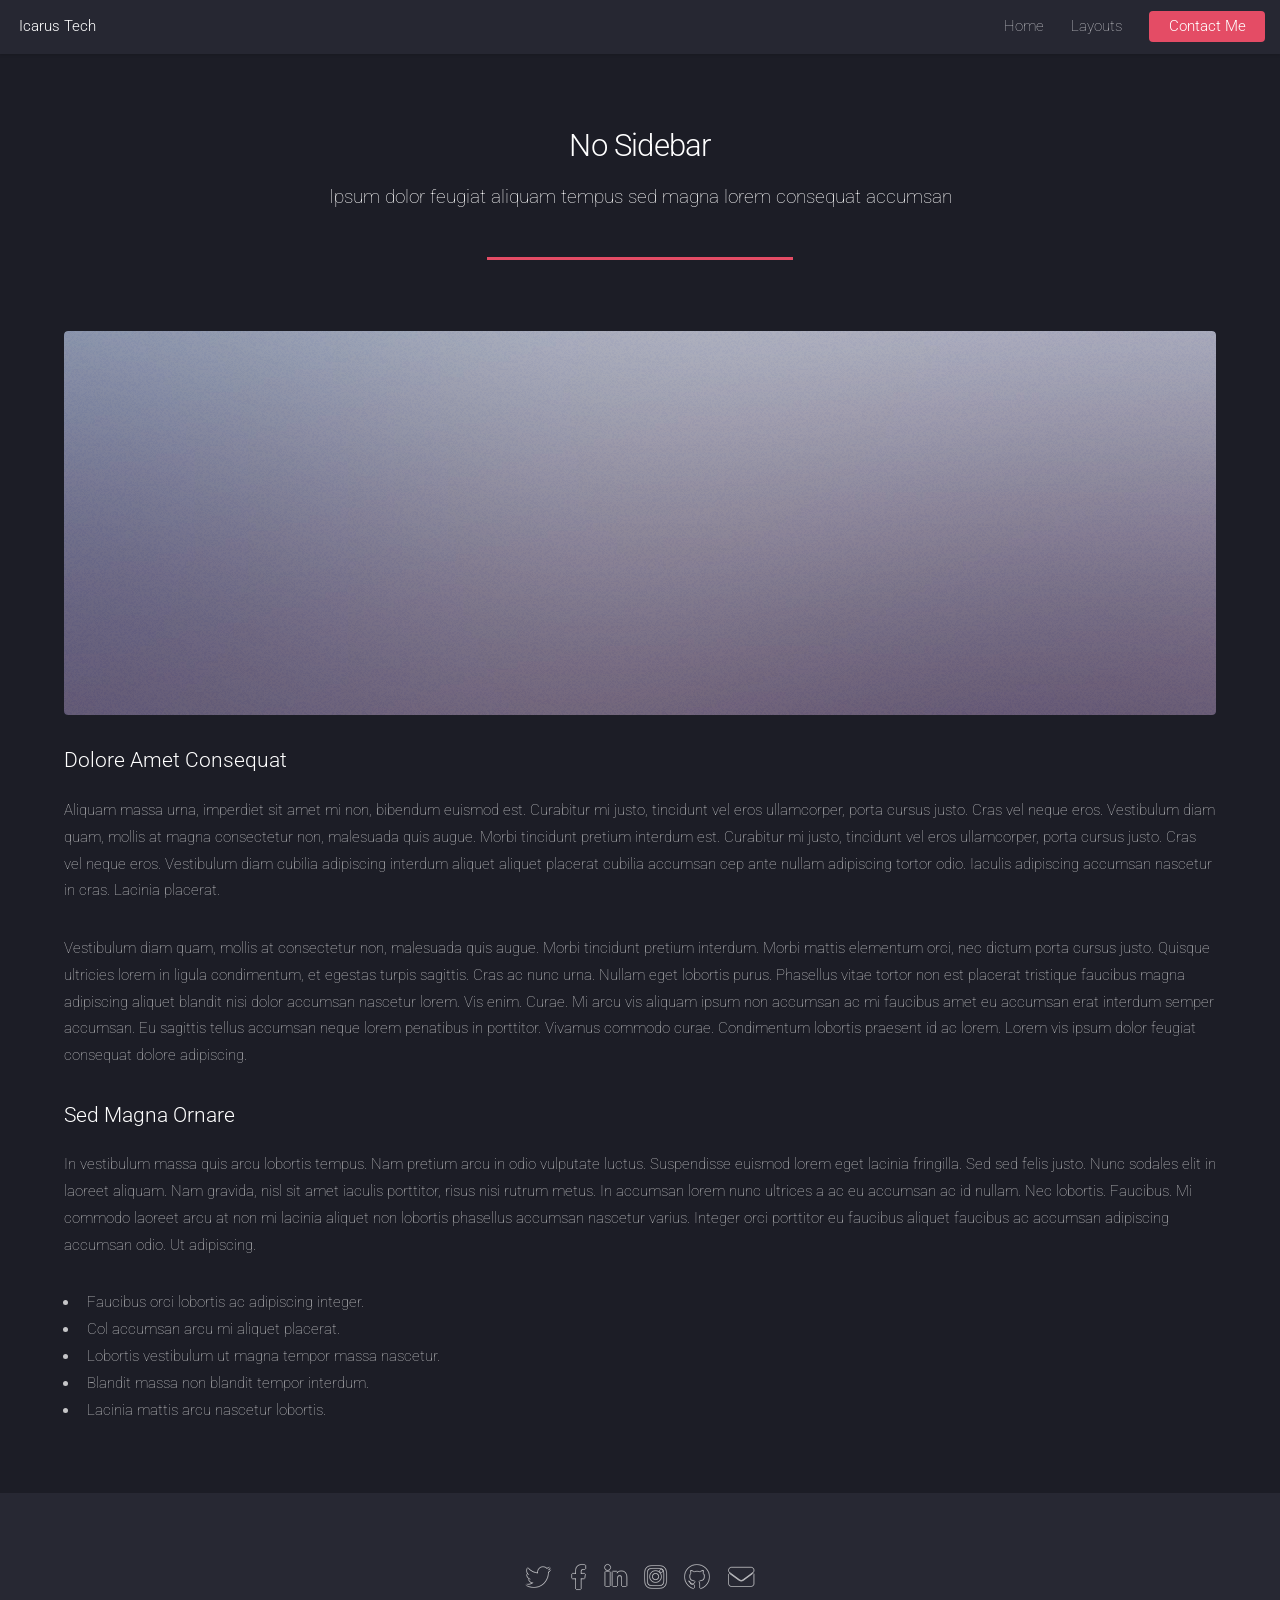
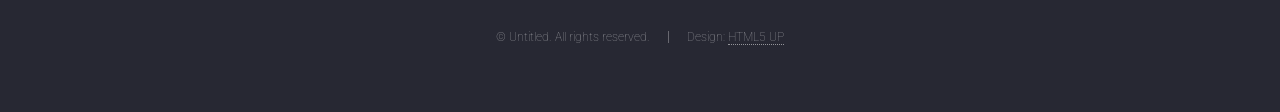
<file: templates/no-sidebar.html>
<!DOCTYPE HTML>
<!--
	Landed by HTML5 UP
	html5up.net | @ajlkn
	Free for personal and commercial use under the CCA 3.0 license (html5up.net/license)
-->
<html>
	<head>
		<title>No Sidebar - Landed by HTML5 UP</title>
		<meta charset="utf-8" />
		<meta name="viewport" content="width=device-width, initial-scale=1, user-scalable=no" />
		<link rel="stylesheet" href="../static/css/main.css" />
		<link rel="shortcut icon" href="{{ url_for('static', filename='favicon.ico') }}">
		<noscript><link rel="stylesheet" href="../static/css/noscript.css" /></noscript>
	</head>
	<body class="is-preload">
		<div id="page-wrapper">

			<!-- Header -->
				<header id="header">
					<h1 id="logo"><a href="index.html">Icarus Tech</a></h1>
					<nav id="nav">
						<ul>
							<li><a href="index.html">Home</a></li>
							<li>
								<a href="#">Layouts</a>
								<ul>
									<li><a href="left-sidebar.html">Left Sidebar</a></li>
									<li><a href="right-sidebar.html">Right Sidebar</a></li>
									<li><a href="no-sidebar.html">No Sidebar</a></li>
									<!-- <li>
										<a href="#">Submenu</a>
										<ul>
											<li><a href="#">Option 1</a></li>
											<li><a href="#">Option 2</a></li>
											<li><a href="#">Option 3</a></li>
											<li><a href="#">Option 4</a></li>
										</ul>
									</li> -->
								</ul>
							</li>
							<!-- <li><a href="elements.html">Elements</a></li> -->
							<li><a href="contact_me.html" class="button primary">Contact Me</a></li>
						</ul>
					</nav>
				</header>

			<!-- Main -->
				<div id="main" class="wrapper style1">
					<div class="container">
						<header class="major">
							<h2>No Sidebar</h2>
							<p>Ipsum dolor feugiat aliquam tempus sed magna lorem consequat accumsan</p>
						</header>

						<!-- Content -->
							<section id="content">
								<a href="#" class="image fit"><img src="../static/images/pic07.jpg" alt="" /></a>
								<h3>Dolore Amet Consequat</h3>
								<p>Aliquam massa urna, imperdiet sit amet mi non, bibendum euismod est. Curabitur mi justo, tincidunt vel eros ullamcorper, porta cursus justo. Cras vel neque eros. Vestibulum diam quam, mollis at magna consectetur non, malesuada quis augue. Morbi tincidunt pretium interdum est. Curabitur mi justo, tincidunt vel eros ullamcorper, porta cursus justo. Cras vel neque eros. Vestibulum diam cubilia adipiscing interdum aliquet aliquet placerat cubilia accumsan cep ante nullam adipiscing tortor odio. Iaculis adipiscing accumsan nascetur in cras. Lacinia placerat.</p>
								<p>Vestibulum diam quam, mollis at consectetur non, malesuada quis augue. Morbi tincidunt pretium interdum. Morbi mattis elementum orci, nec dictum porta cursus justo. Quisque ultricies lorem in ligula condimentum, et egestas turpis sagittis. Cras ac nunc urna. Nullam eget lobortis purus. Phasellus vitae tortor non est placerat tristique faucibus magna adipiscing aliquet blandit nisi dolor accumsan nascetur lorem. Vis enim. Curae. Mi arcu vis aliquam ipsum non accumsan ac mi faucibus amet eu accumsan erat interdum semper accumsan. Eu sagittis tellus accumsan neque lorem penatibus in porttitor. Vivamus commodo curae. Condimentum lobortis praesent id ac lorem. Lorem vis ipsum dolor feugiat consequat dolore adipiscing.</p>
								<h3>Sed Magna Ornare</h3>
								<p>In vestibulum massa quis arcu lobortis tempus. Nam pretium arcu in odio vulputate luctus. Suspendisse euismod lorem eget lacinia fringilla. Sed sed felis justo. Nunc sodales elit in laoreet aliquam. Nam gravida, nisl sit amet iaculis porttitor, risus nisi rutrum metus. In accumsan lorem nunc ultrices a ac eu accumsan ac id nullam. Nec lobortis. Faucibus. Mi commodo laoreet arcu at non mi lacinia aliquet non lobortis phasellus accumsan nascetur varius. Integer orci porttitor eu faucibus aliquet faucibus ac accumsan adipiscing accumsan odio. Ut adipiscing.</p>
								<ul>
									<li>Faucibus orci lobortis ac adipiscing integer.</li>
									<li>Col accumsan arcu mi aliquet placerat.</li>
									<li>Lobortis vestibulum ut magna tempor massa nascetur.</li>
									<li>Blandit massa non blandit tempor interdum.</li>
									<li>Lacinia mattis arcu nascetur lobortis.</li>
								</ul>
							</section>

					</div>
				</div>

			<!-- Footer -->
				<footer id="footer">
					<ul class="icons">
						<li><a href="#" class="icon brands alt fa-twitter"><span class="label">Twitter</span></a></li>
						<li><a href="#" class="icon brands alt fa-facebook-f"><span class="label">Facebook</span></a></li>
						<li><a href="#" class="icon brands alt fa-linkedin-in"><span class="label">LinkedIn</span></a></li>
						<li><a href="#" class="icon brands alt fa-instagram"><span class="label">Instagram</span></a></li>
						<li><a href="#" class="icon brands alt fa-github"><span class="label">GitHub</span></a></li>
						<li><a href="#" class="icon solid alt fa-envelope"><span class="label">Email</span></a></li>
					</ul>
					<ul class="copyright">
						<li>&copy; Untitled. All rights reserved.</li><li>Design: <a href="http://html5up.net">HTML5 UP</a></li>
					</ul>
				</footer>

		</div>

		<!-- Scripts -->
			<script src="../static/js/jquery.min.js"></script>
			<script src="../static/js/jquery.scrolly.min.js"></script>
			<script src="../static/js/jquery.dropotron.min.js"></script>
			<script src="../static/js/jquery.scrollex.min.js"></script>
			<script src="../static/js/browser.min.js"></script>
			<script src="../static/js/breakpoints.min.js"></script>
			<script src="../static/js/util.js"></script>
			<script src="../static/js/main.js"></script>

	</body>
</html>
</file>
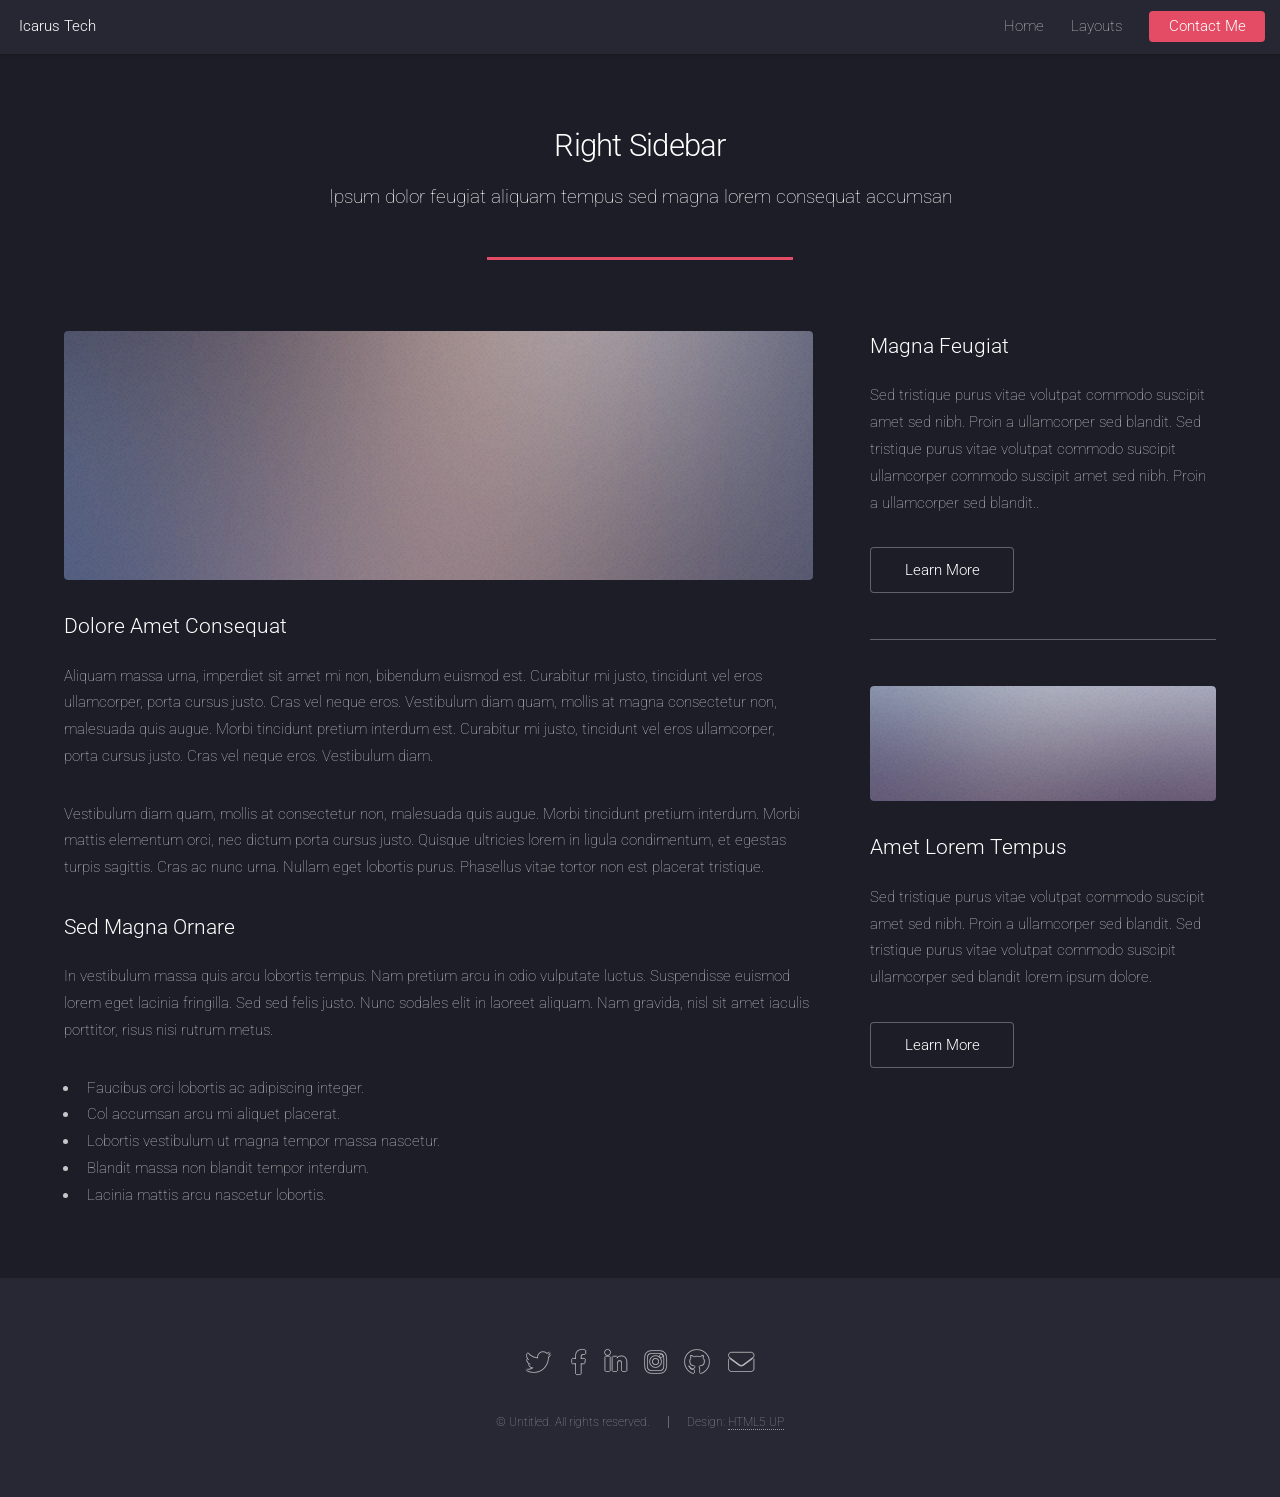
<file: templates/right-sidebar.html>
<!DOCTYPE HTML>
<!--
	Landed by HTML5 UP
	html5up.net | @ajlkn
	Free for personal and commercial use under the CCA 3.0 license (html5up.net/license)
-->
<html>
	<head>
		<title>Right Sidebar - Landed by HTML5 UP</title>
		<meta charset="utf-8" />
		<meta name="viewport" content="width=device-width, initial-scale=1, user-scalable=no" />
		<link rel="stylesheet" href="../static/css/main.css" />
		<link rel="shortcut icon" href="{{ url_for('static', filename='favicon.ico') }}">
		<noscript><link rel="stylesheet" href="../static/css/noscript.css" /></noscript>
	</head>
	<body class="is-preload">
		<div id="page-wrapper">

			<!-- Header -->
				<header id="header">
					<h1 id="logo"><a href="index.html">Icarus Tech</a></h1>
					<nav id="nav">
						<ul>
							<li><a href="index.html">Home</a></li>
							<li>
								<a href="#">Layouts</a>
								<ul>
									<li><a href="left-sidebar.html">Left Sidebar</a></li>
									<li><a href="right-sidebar.html">Right Sidebar</a></li>
									<li><a href="no-sidebar.html">No Sidebar</a></li>
									<!-- <li>
										<a href="#">Submenu</a>
										<ul>
											<li><a href="#">Option 1</a></li>
											<li><a href="#">Option 2</a></li>
											<li><a href="#">Option 3</a></li>
											<li><a href="#">Option 4</a></li>
										</ul>
									</li> -->
								</ul>
							</li>
							<!-- <li><a href="elements.html">Elements</a></li> -->
							<li><a href="contact_me.html" class="button primary">Contact Me</a></li>
						</ul>
					</nav>
				</header>

			<!-- Main -->
				<div id="main" class="wrapper style1">
					<div class="container">
						<header class="major">
							<h2>Right Sidebar</h2>
							<p>Ipsum dolor feugiat aliquam tempus sed magna lorem consequat accumsan</p>
						</header>
						<div class="row gtr-150">
							<div class="col-8 col-12-medium">

								<!-- Content -->
									<section id="content">
										<a href="#" class="image fit"><img src="../static/images/pic06.jpg" alt="" /></a>
										<h3>Dolore Amet Consequat</h3>
										<p>Aliquam massa urna, imperdiet sit amet mi non, bibendum euismod est. Curabitur mi justo, tincidunt vel eros ullamcorper, porta cursus justo. Cras vel neque eros. Vestibulum diam quam, mollis at magna consectetur non, malesuada quis augue. Morbi tincidunt pretium interdum est. Curabitur mi justo, tincidunt vel eros ullamcorper, porta cursus justo. Cras vel neque eros. Vestibulum diam.</p>
										<p>Vestibulum diam quam, mollis at consectetur non, malesuada quis augue. Morbi tincidunt pretium interdum. Morbi mattis elementum orci, nec dictum porta cursus justo. Quisque ultricies lorem in ligula condimentum, et egestas turpis sagittis. Cras ac nunc urna. Nullam eget lobortis purus. Phasellus vitae tortor non est placerat tristique.</p>
										<h3>Sed Magna Ornare</h3>
										<p>In vestibulum massa quis arcu lobortis tempus. Nam pretium arcu in odio vulputate luctus. Suspendisse euismod lorem eget lacinia fringilla. Sed sed felis justo. Nunc sodales elit in laoreet aliquam. Nam gravida, nisl sit amet iaculis porttitor, risus nisi rutrum metus.</p>
										<ul>
											<li>Faucibus orci lobortis ac adipiscing integer.</li>
											<li>Col accumsan arcu mi aliquet placerat.</li>
											<li>Lobortis vestibulum ut magna tempor massa nascetur.</li>
											<li>Blandit massa non blandit tempor interdum.</li>
											<li>Lacinia mattis arcu nascetur lobortis.</li>
										</ul>
									</section>

							</div>
							<div class="col-4 col-12-medium">

								<!-- Sidebar -->
									<section id="sidebar">
										<section>
											<h3>Magna Feugiat</h3>
											<p>Sed tristique purus vitae volutpat commodo suscipit amet sed nibh. Proin a ullamcorper sed blandit. Sed tristique purus vitae volutpat commodo suscipit ullamcorper commodo suscipit amet sed nibh. Proin a ullamcorper sed blandit..</p>
											<footer>
												<ul class="actions">
													<li><a href="#" class="button">Learn More</a></li>
												</ul>
											</footer>
										</section>
										<hr />
										<section>
											<a href="#" class="image fit"><img src="../static/images/pic07.jpg" alt="" /></a>
											<h3>Amet Lorem Tempus</h3>
											<p>Sed tristique purus vitae volutpat commodo suscipit amet sed nibh. Proin a ullamcorper sed blandit. Sed tristique purus vitae volutpat commodo suscipit ullamcorper sed blandit lorem ipsum dolore.</p>
											<footer>
												<ul class="actions">
													<li><a href="#" class="button">Learn More</a></li>
												</ul>
											</footer>
										</section>
									</section>

							</div>
						</div>
					</div>
				</div>

			<!-- Footer -->
				<footer id="footer">
					<ul class="icons">
						<li><a href="#" class="icon brands alt fa-twitter"><span class="label">Twitter</span></a></li>
						<li><a href="#" class="icon brands alt fa-facebook-f"><span class="label">Facebook</span></a></li>
						<li><a href="#" class="icon brands alt fa-linkedin-in"><span class="label">LinkedIn</span></a></li>
						<li><a href="#" class="icon brands alt fa-instagram"><span class="label">Instagram</span></a></li>
						<li><a href="#" class="icon brands alt fa-github"><span class="label">GitHub</span></a></li>
						<li><a href="#" class="icon solid alt fa-envelope"><span class="label">Email</span></a></li>
					</ul>
					<ul class="copyright">
						<li>&copy; Untitled. All rights reserved.</li><li>Design: <a href="http://html5up.net">HTML5 UP</a></li>
					</ul>
				</footer>

		</div>

		<!-- Scripts -->
			<script src="../static/js/jquery.min.js"></script>
			<script src="../static/js/jquery.scrolly.min.js"></script>
			<script src="../static/js/jquery.dropotron.min.js"></script>
			<script src="../static/js/jquery.scrollex.min.js"></script>
			<script src="../static/js/browser.min.js"></script>
			<script src="../static/js/breakpoints.min.js"></script>
			<script src="../static/js/util.js"></script>
			<script src="../static/js/main.js"></script>

	</body>
</html>
</file>
<file: static/css/noscript.css>
/*
	Landed by HTML5 UP
	html5up.net | @ajlkn
	Free for personal and commercial use under the CCA 3.0 license (html5up.net/license)
*/

/* Loader */

	body.landing.is-preload:before {
		display: none;
	}

	body.landing.is-preload:after {
		display: none;
	}
</file>
<file: static/css/main.css>
@import url("fontawesome-all.min.css");
@import url("https://fonts.googleapis.com/css?family=Roboto:100,300,100italic,300italic");

/*
	Landed by HTML5 UP
	html5up.net | @ajlkn
	Free for personal and commercial use under the CCA 3.0 license (html5up.net/license)
*/

html, body, div, span, applet, object,
iframe, h1, h2, h3, h4, h5, h6, p, blockquote,
pre, a, abbr, acronym, address, big, cite,
code, del, dfn, em, img, ins, kbd, q, s, samp,
small, strike, strong, sub, sup, tt, var, b,
u, i, center, dl, dt, dd, ol, ul, li, fieldset,
form, label, legend, table, caption, tbody,
tfoot, thead, tr, th, td, article, aside,
canvas, details, embed, figure, figcaption,
footer, header, hgroup, menu, nav, output, ruby,
section, summary, time, mark, audio, video {
	margin: 0;
	padding: 0;
	border: 0;
	font-size: 100%;
	font: inherit;
	vertical-align: baseline;}

article, aside, details, figcaption, figure,
footer, header, hgroup, menu, nav, section {
	display: block;}

body {
	line-height: 1;
}

ol, ul {
	list-style: none;
}

blockquote, q {
	quotes: none;
}

	blockquote:before, blockquote:after, q:before, q:after {
		content: '';
		content: none;
	}

table {
	border-collapse: collapse;
	border-spacing: 0;
}

body {
	-webkit-text-size-adjust: none;
}

mark {
	background-color: transparent;
	color: inherit;
}

input::-moz-focus-inner {
	border: 0;
	padding: 0;
}

input, select, textarea {
	-moz-appearance: none;
	-webkit-appearance: none;
	-ms-appearance: none;
	appearance: none;
}

/* Basic */

	html {
		box-sizing: border-box;
	}

	*, *:before, *:after {
		box-sizing: inherit;
	}

	html, body {
		background: #1c1d26;
	}

	body.is-preload *, body.is-preload *:before, body.is-preload *:after {
		-moz-animation: none !important;
		-webkit-animation: none !important;
		-ms-animation: none !important;
		animation: none !important;
		-moz-transition: none !important;
		-webkit-transition: none !important;
		-ms-transition: none !important;
		transition: none !important;
	}

	body, input, select, textarea {
		color: rgba(255, 255, 255, 0.75);
		font-family: "Roboto", Helvetica, sans-serif;
		font-size: 15pt;
		font-weight: 100;
		line-height: 1.75em;
	}

	a {
		-moz-transition: border-color 0.2s ease-in-out, color 0.2s ease-in-out;
		-webkit-transition: border-color 0.2s ease-in-out, color 0.2s ease-in-out;
		-ms-transition: border-color 0.2s ease-in-out, color 0.2s ease-in-out;
		transition: border-color 0.2s ease-in-out, color 0.2s ease-in-out;
		border-bottom: dotted 1px;
		color: #e44c65;
		text-decoration: none;
	}

		a:hover {
			color: #e44c65 !important;
			border-bottom-color: transparent;
		}

	strong, b {
		color: #ffffff;
		font-weight: 300;
	}

	em, i {
		font-style: italic;
	}

	p {
		margin: 0 0 2em 0;
	}

	h1, h2, h3, h4, h5, h6 {
		color: #ffffff;
		font-weight: 300;
		line-height: 1em;
		margin: 0 0 1em 0;
	}

		h1 a, h2 a, h3 a, h4 a, h5 a, h6 a {
			color: inherit;
			border: 0;
		}

	h2 {
		font-size: 2em;
		line-height: 1.5em;
		letter-spacing: -0.025em;
	}

	h3 {
		font-size: 1.35em;
		line-height: 1.5em;
	}

	h4 {
		font-size: 1.1em;
		line-height: 1.5em;
	}

	h5 {
		font-size: 0.9em;
		line-height: 1.5em;
	}

	h6 {
		font-size: 0.7em;
		line-height: 1.5em;
	}

	sub {
		font-size: 0.8em;
		position: relative;
		top: 0.5em;
	}

	sup {
		font-size: 0.8em;
		position: relative;
		top: -0.5em;
	}

	hr {
		border: 0;
		border-bottom: solid 1px rgba(255, 255, 255, 0.3);
		margin: 3em 0;
	}

		hr.major {
			margin: 4em 0;
		}

	blockquote {
		border-left: solid 4px rgba(255, 255, 255, 0.3);
		font-style: italic;
		margin: 0 0 2em 0;
		padding: 0.5em 0 0.5em 2em;
	}

	code {
		background: rgba(255, 255, 255, 0.075);
		border-radius: 4px;
		font-family: "Courier New", monospace;
		font-size: 0.9em;
		margin: 0 0.25em;
		padding: 0.25em 0.65em;
	}

	pre {
		-webkit-overflow-scrolling: touch;
		font-family: "Courier New", monospace;
		font-size: 0.9em;
		margin: 0 0 2em 0;
	}

		pre code {
			display: block;
			line-height: 1.75em;
			padding: 1em 1.5em;
			overflow-x: auto;
		}

	.align-left {
		text-align: left;
	}

	.align-center {
		text-align: center;
	}

	.align-right {
		text-align: right;
	}

/* Loader */

	@-moz-keyframes spinner-show {
		0% {
			opacity: 0;
		}

		100% {
			opacity: 1;
		}
	}

	@-webkit-keyframes spinner-show {
		0% {
			opacity: 0;
		}

		100% {
			opacity: 1;
		}
	}

	@-ms-keyframes spinner-show {
		0% {
			opacity: 0;
		}

		100% {
			opacity: 1;
		}
	}

	@keyframes spinner-show {
		0% {
			opacity: 0;
		}

		100% {
			opacity: 1;
		}
	}

	@-moz-keyframes spinner-hide {
		0% {
			color: rgba(255, 255, 255, 0.15);
			z-index: 100001;
			-moz-transform: scale(1) rotate(0deg);
			-webkit-transform: scale(1) rotate(0deg);
			-ms-transform: scale(1) rotate(0deg);
			transform: scale(1) rotate(0deg);
		}

		99% {
			color: #1c1d26;
			z-index: 100001;
			-moz-transform: scale(0.5) rotate(360deg);
			-webkit-transform: scale(0.5) rotate(360deg);
			-ms-transform: scale(0.5) rotate(360deg);
			transform: scale(0.5) rotate(360deg);
		}

		100% {
			color: #1c1d26;
			z-index: -1;
			-moz-transform: scale(0.5) rotate(360deg);
			-webkit-transform: scale(0.5) rotate(360deg);
			-ms-transform: scale(0.5) rotate(360deg);
			transform: scale(0.5) rotate(360deg);
		}
	}

	@-webkit-keyframes spinner-hide {
		0% {
			color: rgba(255, 255, 255, 0.15);
			z-index: 100001;
			-moz-transform: scale(1) rotate(0deg);
			-webkit-transform: scale(1) rotate(0deg);
			-ms-transform: scale(1) rotate(0deg);
			transform: scale(1) rotate(0deg);
		}

		99% {
			color: #1c1d26;
			z-index: 100001;
			-moz-transform: scale(0.5) rotate(360deg);
			-webkit-transform: scale(0.5) rotate(360deg);
			-ms-transform: scale(0.5) rotate(360deg);
			transform: scale(0.5) rotate(360deg);
		}

		100% {
			color: #1c1d26;
			z-index: -1;
			-moz-transform: scale(0.5) rotate(360deg);
			-webkit-transform: scale(0.5) rotate(360deg);
			-ms-transform: scale(0.5) rotate(360deg);
			transform: scale(0.5) rotate(360deg);
		}
	}

	@-ms-keyframes spinner-hide {
		0% {
			color: rgba(255, 255, 255, 0.15);
			z-index: 100001;
			-moz-transform: scale(1) rotate(0deg);
			-webkit-transform: scale(1) rotate(0deg);
			-ms-transform: scale(1) rotate(0deg);
			transform: scale(1) rotate(0deg);
		}

		99% {
			color: #1c1d26;
			z-index: 100001;
			-moz-transform: scale(0.5) rotate(360deg);
			-webkit-transform: scale(0.5) rotate(360deg);
			-ms-transform: scale(0.5) rotate(360deg);
			transform: scale(0.5) rotate(360deg);
		}

		100% {
			color: #1c1d26;
			z-index: -1;
			-moz-transform: scale(0.5) rotate(360deg);
			-webkit-transform: scale(0.5) rotate(360deg);
			-ms-transform: scale(0.5) rotate(360deg);
			transform: scale(0.5) rotate(360deg);
		}
	}

	@keyframes spinner-hide {
		0% {
			color: rgba(255, 255, 255, 0.15);
			z-index: 100001;
			-moz-transform: scale(1) rotate(0deg);
			-webkit-transform: scale(1) rotate(0deg);
			-ms-transform: scale(1) rotate(0deg);
			transform: scale(1) rotate(0deg);
		}

		99% {
			color: #1c1d26;
			z-index: 100001;
			-moz-transform: scale(0.5) rotate(360deg);
			-webkit-transform: scale(0.5) rotate(360deg);
			-ms-transform: scale(0.5) rotate(360deg);
			transform: scale(0.5) rotate(360deg);
		}

		100% {
			color: #1c1d26;
			z-index: -1;
			-moz-transform: scale(0.5) rotate(360deg);
			-webkit-transform: scale(0.5) rotate(360deg);
			-ms-transform: scale(0.5) rotate(360deg);
			transform: scale(0.5) rotate(360deg);
		}
	}

	@-moz-keyframes spinner-rotate {
		0% {
			-moz-transform: scale(1) rotate(0deg);
			-webkit-transform: scale(1) rotate(0deg);
			-ms-transform: scale(1) rotate(0deg);
			transform: scale(1) rotate(0deg);
		}

		100% {
			-moz-transform: scale(1) rotate(360deg);
			-webkit-transform: scale(1) rotate(360deg);
			-ms-transform: scale(1) rotate(360deg);
			transform: scale(1) rotate(360deg);
		}
	}

	@-webkit-keyframes spinner-rotate {
		0% {
			-moz-transform: scale(1) rotate(0deg);
			-webkit-transform: scale(1) rotate(0deg);
			-ms-transform: scale(1) rotate(0deg);
			transform: scale(1) rotate(0deg);
		}

		100% {
			-moz-transform: scale(1) rotate(360deg);
			-webkit-transform: scale(1) rotate(360deg);
			-ms-transform: scale(1) rotate(360deg);
			transform: scale(1) rotate(360deg);
		}
	}

	@-ms-keyframes spinner-rotate {
		0% {
			-moz-transform: scale(1) rotate(0deg);
			-webkit-transform: scale(1) rotate(0deg);
			-ms-transform: scale(1) rotate(0deg);
			transform: scale(1) rotate(0deg);
		}

		100% {
			-moz-transform: scale(1) rotate(360deg);
			-webkit-transform: scale(1) rotate(360deg);
			-ms-transform: scale(1) rotate(360deg);
			transform: scale(1) rotate(360deg);
		}
	}

	@keyframes spinner-rotate {
		0% {
			-moz-transform: scale(1) rotate(0deg);
			-webkit-transform: scale(1) rotate(0deg);
			-ms-transform: scale(1) rotate(0deg);
			transform: scale(1) rotate(0deg);
		}

		100% {
			-moz-transform: scale(1) rotate(360deg);
			-webkit-transform: scale(1) rotate(360deg);
			-ms-transform: scale(1) rotate(360deg);
			transform: scale(1) rotate(360deg);
		}
	}

	@-moz-keyframes overlay-hide {
		0% {
			opacity: 1;
			z-index: 100000;
		}

		15% {
			opacity: 1;
			z-index: 100000;
		}

		99% {
			opacity: 0;
			z-index: 100000;
		}

		100% {
			opacity: 0;
			z-index: -1;
		}
	}

	@-webkit-keyframes overlay-hide {
		0% {
			opacity: 1;
			z-index: 100000;
		}

		15% {
			opacity: 1;
			z-index: 100000;
		}

		99% {
			opacity: 0;
			z-index: 100000;
		}

		100% {
			opacity: 0;
			z-index: -1;
		}
	}

	@-ms-keyframes overlay-hide {
		0% {
			opacity: 1;
			z-index: 100000;
		}

		15% {
			opacity: 1;
			z-index: 100000;
		}

		99% {
			opacity: 0;
			z-index: 100000;
		}

		100% {
			opacity: 0;
			z-index: -1;
		}
	}

	@keyframes overlay-hide {
		0% {
			opacity: 1;
			z-index: 100000;
		}

		15% {
			opacity: 1;
			z-index: 100000;
		}

		99% {
			opacity: 0;
			z-index: 100000;
		}

		100% {
			opacity: 0;
			z-index: -1;
		}
	}

	body.landing {
		text-decoration: none;
	}

		body.landing:before {
			-moz-osx-font-smoothing: grayscale;
			-webkit-font-smoothing: antialiased;
			display: inline-block;
			font-style: normal;
			font-variant: normal;
			text-rendering: auto;
			line-height: 1;
			text-transform: none !important;
			font-family: 'Font Awesome 5 Free';
			font-weight: 900;
		}

		body.landing:before {
			-moz-animation: spinner-show 1.5s 1 0.25s ease forwards, spinner-hide 0.25s ease-in-out forwards !important;
			-webkit-animation: spinner-show 1.5s 1 0.25s ease forwards, spinner-hide 0.25s ease-in-out forwards !important;
			-ms-animation: spinner-show 1.5s 1 0.25s ease forwards, spinner-hide 0.25s ease-in-out forwards !important;
			animation: spinner-show 1.5s 1 0.25s ease forwards, spinner-hide 0.25s ease-in-out forwards !important;
			-moz-transform-origin: 50% 50%;
			-webkit-transform-origin: 50% 50%;
			-ms-transform-origin: 50% 50%;
			transform-origin: 50% 50%;
			color: rgba(255, 255, 255, 0.15);
			content: '\f1ce';
			cursor: default;
			display: block;
			font-size: 2em;
			height: 2em;
			left: 50%;
			line-height: 2em;
			margin: -1em 0 0 -1em;
			opacity: 0;
			position: fixed;
			text-align: center;
			top: 50%;
			width: 2em;
			z-index: -1;
		}

		body.landing:after {
			-moz-animation: overlay-hide 1.5s ease-in forwards !important;
			-webkit-animation: overlay-hide 1.5s ease-in forwards !important;
			-ms-animation: overlay-hide 1.5s ease-in forwards !important;
			animation: overlay-hide 1.5s ease-in forwards !important;
			background: #1c1d26;
			content: '';
			display: block;
			height: 100%;
			left: 0;
			opacity: 0;
			position: fixed;
			top: 0;
			width: 100%;
			z-index: -1;
		}

		body.landing.is-preload:before {
			-moz-animation: spinner-show 1.5s 1 0.25s ease forwards, spinner-rotate 0.75s infinite linear !important;
			-webkit-animation: spinner-show 1.5s 1 0.25s ease forwards, spinner-rotate 0.75s infinite linear !important;
			-ms-animation: spinner-show 1.5s 1 0.25s ease forwards, spinner-rotate 0.75s infinite linear !important;
			animation: spinner-show 1.5s 1 0.25s ease forwards, spinner-rotate 0.75s infinite linear !important;
			z-index: 100001;
		}

		body.landing.is-preload:after {
			-moz-animation: none !important;
			-webkit-animation: none !important;
			-ms-animation: none !important;
			animation: none !important;
			opacity: 1;
			z-index: 100000;
		}

	@media (-webkit-min-device-pixel-ratio: 2) {

		body.landing:before {
			line-height: 2.025em;
		}

	}

/* Container */

	.container {
		margin: 0 auto;
		max-width: calc(100% - 4em);
		width: 70em;
	}

		.container.xsmall {
			width: 17.5em;
		}

		.container.small {
			width: 35em;
		}

		.container.medium {
			width: 52.5em;
		}

		.container.large {
			width: 87.5em;
		}

		.container.xlarge {
			width: 105em;
		}

		.container.max {
			width: 100%;
		}

		@media screen and (max-width: 1280px) {

			.container {
				width: 90%;
				max-width: 100%;
			}

		}

		@media screen and (max-width: 980px) {

			.container {
				width: 100% !important;
			}

		}

/* Row */

	.row {
		display: flex;
		flex-wrap: wrap;
		box-sizing: border-box;
		align-items: stretch;
	}

		.row > * {
			box-sizing: border-box;
		}

		.row.gtr-uniform > * > :last-child {
			margin-bottom: 0;
		}

		.row.aln-left {
			justify-content: flex-start;
		}

		.row.aln-center {
			justify-content: center;
		}

		.row.aln-right {
			justify-content: flex-end;
		}

		.row.aln-top {
			align-items: flex-start;
		}

		.row.aln-middle {
			align-items: center;
		}

		.row.aln-bottom {
			align-items: flex-end;
		}

		.row > .imp {
			order: -1;
		}

		.row > .col-1 {
			width: 8.33333%;
		}

		.row > .off-1 {
			margin-left: 8.33333%;
		}

		.row > .col-2 {
			width: 16.66667%;
		}

		.row > .off-2 {
			margin-left: 16.66667%;
		}

		.row > .col-3 {
			width: 25%;
		}

		.row > .off-3 {
			margin-left: 25%;
		}

		.row > .col-4 {
			width: 33.33333%;
		}

		.row > .off-4 {
			margin-left: 33.33333%;
		}

		.row > .col-5 {
			width: 41.66667%;
		}

		.row > .off-5 {
			margin-left: 41.66667%;
		}

		.row > .col-6 {
			width: 50%;
		}

		.row > .off-6 {
			margin-left: 50%;
		}

		.row > .col-7 {
			width: 58.33333%;
		}

		.row > .off-7 {
			margin-left: 58.33333%;
		}

		.row > .col-8 {
			width: 66.66667%;
		}

		.row > .off-8 {
			margin-left: 66.66667%;
		}

		.row > .col-9 {
			width: 75%;
		}

		.row > .off-9 {
			margin-left: 75%;
		}

		.row > .col-10 {
			width: 83.33333%;
		}

		.row > .off-10 {
			margin-left: 83.33333%;
		}

		.row > .col-11 {
			width: 91.66667%;
		}

		.row > .off-11 {
			margin-left: 91.66667%;
		}

		.row > .col-12 {
			width: 100%;
		}

		.row > .off-12 {
			margin-left: 100%;
		}

		.row.gtr-0 {
			margin-top: 0;
			margin-left: 0em;
		}

			.row.gtr-0 > * {
				padding: 0 0 0 0em;
			}

			.row.gtr-0.gtr-uniform {
				margin-top: 0em;
			}

				.row.gtr-0.gtr-uniform > * {
					padding-top: 0em;
				}

		.row.gtr-25 {
			margin-top: 0;
			margin-left: -0.625em;
		}

			.row.gtr-25 > * {
				padding: 0 0 0 0.625em;
			}

			.row.gtr-25.gtr-uniform {
				margin-top: -0.625em;
			}

				.row.gtr-25.gtr-uniform > * {
					padding-top: 0.625em;
				}

		.row.gtr-50 {
			margin-top: 0;
			margin-left: -1.25em;
		}

			.row.gtr-50 > * {
				padding: 0 0 0 1.25em;
			}

			.row.gtr-50.gtr-uniform {
				margin-top: -1.25em;
			}

				.row.gtr-50.gtr-uniform > * {
					padding-top: 1.25em;
				}

		.row {
			margin-top: 0;
			margin-left: -2.5em;
		}

			.row > * {
				padding: 0 0 0 2.5em;
			}

			.row.gtr-uniform {
				margin-top: -2.5em;
			}

				.row.gtr-uniform > * {
					padding-top: 2.5em;
				}

		.row.gtr-150 {
			margin-top: 0;
			margin-left: -3.75em;
		}

			.row.gtr-150 > * {
				padding: 0 0 0 3.75em;
			}

			.row.gtr-150.gtr-uniform {
				margin-top: -3.75em;
			}

				.row.gtr-150.gtr-uniform > * {
					padding-top: 3.75em;
				}

		.row.gtr-200 {
			margin-top: 0;
			margin-left: -5em;
		}

			.row.gtr-200 > * {
				padding: 0 0 0 5em;
			}

			.row.gtr-200.gtr-uniform {
				margin-top: -5em;
			}

				.row.gtr-200.gtr-uniform > * {
					padding-top: 5em;
				}

		@media screen and (max-width: 1680px) {

			.row {
				display: flex;
				flex-wrap: wrap;
				box-sizing: border-box;
				align-items: stretch;
			}

				.row > * {
					box-sizing: border-box;
				}

				.row.gtr-uniform > * > :last-child {
					margin-bottom: 0;
				}

				.row.aln-left {
					justify-content: flex-start;
				}

				.row.aln-center {
					justify-content: center;
				}

				.row.aln-right {
					justify-content: flex-end;
				}

				.row.aln-top {
					align-items: flex-start;
				}

				.row.aln-middle {
					align-items: center;
				}

				.row.aln-bottom {
					align-items: flex-end;
				}

				.row > .imp-xlarge {
					order: -1;
				}

				.row > .col-1-xlarge {
					width: 8.33333%;
				}

				.row > .off-1-xlarge {
					margin-left: 8.33333%;
				}

				.row > .col-2-xlarge {
					width: 16.66667%;
				}

				.row > .off-2-xlarge {
					margin-left: 16.66667%;
				}

				.row > .col-3-xlarge {
					width: 25%;
				}

				.row > .off-3-xlarge {
					margin-left: 25%;
				}

				.row > .col-4-xlarge {
					width: 33.33333%;
				}

				.row > .off-4-xlarge {
					margin-left: 33.33333%;
				}

				.row > .col-5-xlarge {
					width: 41.66667%;
				}

				.row > .off-5-xlarge {
					margin-left: 41.66667%;
				}

				.row > .col-6-xlarge {
					width: 50%;
				}

				.row > .off-6-xlarge {
					margin-left: 50%;
				}

				.row > .col-7-xlarge {
					width: 58.33333%;
				}

				.row > .off-7-xlarge {
					margin-left: 58.33333%;
				}

				.row > .col-8-xlarge {
					width: 66.66667%;
				}

				.row > .off-8-xlarge {
					margin-left: 66.66667%;
				}

				.row > .col-9-xlarge {
					width: 75%;
				}

				.row > .off-9-xlarge {
					margin-left: 75%;
				}

				.row > .col-10-xlarge {
					width: 83.33333%;
				}

				.row > .off-10-xlarge {
					margin-left: 83.33333%;
				}

				.row > .col-11-xlarge {
					width: 91.66667%;
				}

				.row > .off-11-xlarge {
					margin-left: 91.66667%;
				}

				.row > .col-12-xlarge {
					width: 100%;
				}

				.row > .off-12-xlarge {
					margin-left: 100%;
				}

				.row.gtr-0 {
					margin-top: 0;
					margin-left: 0em;
				}

					.row.gtr-0 > * {
						padding: 0 0 0 0em;
					}

					.row.gtr-0.gtr-uniform {
						margin-top: 0em;
					}

						.row.gtr-0.gtr-uniform > * {
							padding-top: 0em;
						}

				.row.gtr-25 {
					margin-top: 0;
					margin-left: -0.625em;
				}

					.row.gtr-25 > * {
						padding: 0 0 0 0.625em;
					}

					.row.gtr-25.gtr-uniform {
						margin-top: -0.625em;
					}

						.row.gtr-25.gtr-uniform > * {
							padding-top: 0.625em;
						}

				.row.gtr-50 {
					margin-top: 0;
					margin-left: -1.25em;
				}

					.row.gtr-50 > * {
						padding: 0 0 0 1.25em;
					}

					.row.gtr-50.gtr-uniform {
						margin-top: -1.25em;
					}

						.row.gtr-50.gtr-uniform > * {
							padding-top: 1.25em;
						}

				.row {
					margin-top: 0;
					margin-left: -2.5em;
				}

					.row > * {
						padding: 0 0 0 2.5em;
					}

					.row.gtr-uniform {
						margin-top: -2.5em;
					}

						.row.gtr-uniform > * {
							padding-top: 2.5em;
						}

				.row.gtr-150 {
					margin-top: 0;
					margin-left: -3.75em;
				}

					.row.gtr-150 > * {
						padding: 0 0 0 3.75em;
					}

					.row.gtr-150.gtr-uniform {
						margin-top: -3.75em;
					}

						.row.gtr-150.gtr-uniform > * {
							padding-top: 3.75em;
						}

				.row.gtr-200 {
					margin-top: 0;
					margin-left: -5em;
				}

					.row.gtr-200 > * {
						padding: 0 0 0 5em;
					}

					.row.gtr-200.gtr-uniform {
						margin-top: -5em;
					}

						.row.gtr-200.gtr-uniform > * {
							padding-top: 5em;
						}

		}

		@media screen and (max-width: 1280px) {

			.row {
				display: flex;
				flex-wrap: wrap;
				box-sizing: border-box;
				align-items: stretch;
			}

				.row > * {
					box-sizing: border-box;
				}

				.row.gtr-uniform > * > :last-child {
					margin-bottom: 0;
				}

				.row.aln-left {
					justify-content: flex-start;
				}

				.row.aln-center {
					justify-content: center;
				}

				.row.aln-right {
					justify-content: flex-end;
				}

				.row.aln-top {
					align-items: flex-start;
				}

				.row.aln-middle {
					align-items: center;
				}

				.row.aln-bottom {
					align-items: flex-end;
				}

				.row > .imp-large {
					order: -1;
				}

				.row > .col-1-large {
					width: 8.33333%;
				}

				.row > .off-1-large {
					margin-left: 8.33333%;
				}

				.row > .col-2-large {
					width: 16.66667%;
				}

				.row > .off-2-large {
					margin-left: 16.66667%;
				}

				.row > .col-3-large {
					width: 25%;
				}

				.row > .off-3-large {
					margin-left: 25%;
				}

				.row > .col-4-large {
					width: 33.33333%;
				}

				.row > .off-4-large {
					margin-left: 33.33333%;
				}

				.row > .col-5-large {
					width: 41.66667%;
				}

				.row > .off-5-large {
					margin-left: 41.66667%;
				}

				.row > .col-6-large {
					width: 50%;
				}

				.row > .off-6-large {
					margin-left: 50%;
				}

				.row > .col-7-large {
					width: 58.33333%;
				}

				.row > .off-7-large {
					margin-left: 58.33333%;
				}

				.row > .col-8-large {
					width: 66.66667%;
				}

				.row > .off-8-large {
					margin-left: 66.66667%;
				}

				.row > .col-9-large {
					width: 75%;
				}

				.row > .off-9-large {
					margin-left: 75%;
				}

				.row > .col-10-large {
					width: 83.33333%;
				}

				.row > .off-10-large {
					margin-left: 83.33333%;
				}

				.row > .col-11-large {
					width: 91.66667%;
				}

				.row > .off-11-large {
					margin-left: 91.66667%;
				}

				.row > .col-12-large {
					width: 100%;
				}

				.row > .off-12-large {
					margin-left: 100%;
				}

				.row.gtr-0 {
					margin-top: 0;
					margin-left: 0em;
				}

					.row.gtr-0 > * {
						padding: 0 0 0 0em;
					}

					.row.gtr-0.gtr-uniform {
						margin-top: 0em;
					}

						.row.gtr-0.gtr-uniform > * {
							padding-top: 0em;
						}

				.row.gtr-25 {
					margin-top: 0;
					margin-left: -0.625em;
				}

					.row.gtr-25 > * {
						padding: 0 0 0 0.625em;
					}

					.row.gtr-25.gtr-uniform {
						margin-top: -0.625em;
					}

						.row.gtr-25.gtr-uniform > * {
							padding-top: 0.625em;
						}

				.row.gtr-50 {
					margin-top: 0;
					margin-left: -1.25em;
				}

					.row.gtr-50 > * {
						padding: 0 0 0 1.25em;
					}

					.row.gtr-50.gtr-uniform {
						margin-top: -1.25em;
					}

						.row.gtr-50.gtr-uniform > * {
							padding-top: 1.25em;
						}

				.row {
					margin-top: 0;
					margin-left: -2.5em;
				}

					.row > * {
						padding: 0 0 0 2.5em;
					}

					.row.gtr-uniform {
						margin-top: -2.5em;
					}

						.row.gtr-uniform > * {
							padding-top: 2.5em;
						}

				.row.gtr-150 {
					margin-top: 0;
					margin-left: -3.75em;
				}

					.row.gtr-150 > * {
						padding: 0 0 0 3.75em;
					}

					.row.gtr-150.gtr-uniform {
						margin-top: -3.75em;
					}

						.row.gtr-150.gtr-uniform > * {
							padding-top: 3.75em;
						}

				.row.gtr-200 {
					margin-top: 0;
					margin-left: -5em;
				}

					.row.gtr-200 > * {
						padding: 0 0 0 5em;
					}

					.row.gtr-200.gtr-uniform {
						margin-top: -5em;
					}

						.row.gtr-200.gtr-uniform > * {
							padding-top: 5em;
						}

		}

		@media screen and (max-width: 980px) {

			.row {
				display: flex;
				flex-wrap: wrap;
				box-sizing: border-box;
				align-items: stretch;
			}

				.row > * {
					box-sizing: border-box;
				}

				.row.gtr-uniform > * > :last-child {
					margin-bottom: 0;
				}

				.row.aln-left {
					justify-content: flex-start;
				}

				.row.aln-center {
					justify-content: center;
				}

				.row.aln-right {
					justify-content: flex-end;
				}

				.row.aln-top {
					align-items: flex-start;
				}

				.row.aln-middle {
					align-items: center;
				}

				.row.aln-bottom {
					align-items: flex-end;
				}

				.row > .imp-medium {
					order: -1;
				}

				.row > .col-1-medium {
					width: 8.33333%;
				}

				.row > .off-1-medium {
					margin-left: 8.33333%;
				}

				.row > .col-2-medium {
					width: 16.66667%;
				}

				.row > .off-2-medium {
					margin-left: 16.66667%;
				}

				.row > .col-3-medium {
					width: 25%;
				}

				.row > .off-3-medium {
					margin-left: 25%;
				}

				.row > .col-4-medium {
					width: 33.33333%;
				}

				.row > .off-4-medium {
					margin-left: 33.33333%;
				}

				.row > .col-5-medium {
					width: 41.66667%;
				}

				.row > .off-5-medium {
					margin-left: 41.66667%;
				}

				.row > .col-6-medium {
					width: 50%;
				}

				.row > .off-6-medium {
					margin-left: 50%;
				}

				.row > .col-7-medium {
					width: 58.33333%;
				}

				.row > .off-7-medium {
					margin-left: 58.33333%;
				}

				.row > .col-8-medium {
					width: 66.66667%;
				}

				.row > .off-8-medium {
					margin-left: 66.66667%;
				}

				.row > .col-9-medium {
					width: 75%;
				}

				.row > .off-9-medium {
					margin-left: 75%;
				}

				.row > .col-10-medium {
					width: 83.33333%;
				}

				.row > .off-10-medium {
					margin-left: 83.33333%;
				}

				.row > .col-11-medium {
					width: 91.66667%;
				}

				.row > .off-11-medium {
					margin-left: 91.66667%;
				}

				.row > .col-12-medium {
					width: 100%;
				}

				.row > .off-12-medium {
					margin-left: 100%;
				}

				.row.gtr-0 {
					margin-top: 0;
					margin-left: 0em;
				}

					.row.gtr-0 > * {
						padding: 0 0 0 0em;
					}

					.row.gtr-0.gtr-uniform {
						margin-top: 0em;
					}

						.row.gtr-0.gtr-uniform > * {
							padding-top: 0em;
						}

				.row.gtr-25 {
					margin-top: 0;
					margin-left: -0.625em;
				}

					.row.gtr-25 > * {
						padding: 0 0 0 0.625em;
					}

					.row.gtr-25.gtr-uniform {
						margin-top: -0.625em;
					}

						.row.gtr-25.gtr-uniform > * {
							padding-top: 0.625em;
						}

				.row.gtr-50 {
					margin-top: 0;
					margin-left: -1.25em;
				}

					.row.gtr-50 > * {
						padding: 0 0 0 1.25em;
					}

					.row.gtr-50.gtr-uniform {
						margin-top: -1.25em;
					}

						.row.gtr-50.gtr-uniform > * {
							padding-top: 1.25em;
						}

				.row {
					margin-top: 0;
					margin-left: -2.5em;
				}

					.row > * {
						padding: 0 0 0 2.5em;
					}

					.row.gtr-uniform {
						margin-top: -2.5em;
					}

						.row.gtr-uniform > * {
							padding-top: 2.5em;
						}

				.row.gtr-150 {
					margin-top: 0;
					margin-left: -3.75em;
				}

					.row.gtr-150 > * {
						padding: 0 0 0 3.75em;
					}

					.row.gtr-150.gtr-uniform {
						margin-top: -3.75em;
					}

						.row.gtr-150.gtr-uniform > * {
							padding-top: 3.75em;
						}

				.row.gtr-200 {
					margin-top: 0;
					margin-left: -5em;
				}

					.row.gtr-200 > * {
						padding: 0 0 0 5em;
					}

					.row.gtr-200.gtr-uniform {
						margin-top: -5em;
					}

						.row.gtr-200.gtr-uniform > * {
							padding-top: 5em;
						}

		}

		@media screen and (max-width: 736px) {

			.row {
				display: flex;
				flex-wrap: wrap;
				box-sizing: border-box;
				align-items: stretch;
			}

				.row > * {
					box-sizing: border-box;
				}

				.row.gtr-uniform > * > :last-child {
					margin-bottom: 0;
				}

				.row.aln-left {
					justify-content: flex-start;
				}

				.row.aln-center {
					justify-content: center;
				}

				.row.aln-right {
					justify-content: flex-end;
				}

				.row.aln-top {
					align-items: flex-start;
				}

				.row.aln-middle {
					align-items: center;
				}

				.row.aln-bottom {
					align-items: flex-end;
				}

				.row > .imp-small {
					order: -1;
				}

				.row > .col-1-small {
					width: 8.33333%;
				}

				.row > .off-1-small {
					margin-left: 8.33333%;
				}

				.row > .col-2-small {
					width: 16.66667%;
				}

				.row > .off-2-small {
					margin-left: 16.66667%;
				}

				.row > .col-3-small {
					width: 25%;
				}

				.row > .off-3-small {
					margin-left: 25%;
				}

				.row > .col-4-small {
					width: 33.33333%;
				}

				.row > .off-4-small {
					margin-left: 33.33333%;
				}

				.row > .col-5-small {
					width: 41.66667%;
				}

				.row > .off-5-small {
					margin-left: 41.66667%;
				}

				.row > .col-6-small {
					width: 50%;
				}

				.row > .off-6-small {
					margin-left: 50%;
				}

				.row > .col-7-small {
					width: 58.33333%;
				}

				.row > .off-7-small {
					margin-left: 58.33333%;
				}

				.row > .col-8-small {
					width: 66.66667%;
				}

				.row > .off-8-small {
					margin-left: 66.66667%;
				}

				.row > .col-9-small {
					width: 75%;
				}

				.row > .off-9-small {
					margin-left: 75%;
				}

				.row > .col-10-small {
					width: 83.33333%;
				}

				.row > .off-10-small {
					margin-left: 83.33333%;
				}

				.row > .col-11-small {
					width: 91.66667%;
				}

				.row > .off-11-small {
					margin-left: 91.66667%;
				}

				.row > .col-12-small {
					width: 100%;
				}

				.row > .off-12-small {
					margin-left: 100%;
				}

				.row.gtr-0 {
					margin-top: 0;
					margin-left: 0em;
				}

					.row.gtr-0 > * {
						padding: 0 0 0 0em;
					}

					.row.gtr-0.gtr-uniform {
						margin-top: 0em;
					}

						.row.gtr-0.gtr-uniform > * {
							padding-top: 0em;
						}

				.row.gtr-25 {
					margin-top: 0;
					margin-left: -0.625em;
				}

					.row.gtr-25 > * {
						padding: 0 0 0 0.625em;
					}

					.row.gtr-25.gtr-uniform {
						margin-top: -0.625em;
					}

						.row.gtr-25.gtr-uniform > * {
							padding-top: 0.625em;
						}

				.row.gtr-50 {
					margin-top: 0;
					margin-left: -1.25em;
				}

					.row.gtr-50 > * {
						padding: 0 0 0 1.25em;
					}

					.row.gtr-50.gtr-uniform {
						margin-top: -1.25em;
					}

						.row.gtr-50.gtr-uniform > * {
							padding-top: 1.25em;
						}

				.row {
					margin-top: 0;
					margin-left: -2.5em;
				}

					.row > * {
						padding: 0 0 0 2.5em;
					}

					.row.gtr-uniform {
						margin-top: -2.5em;
					}

						.row.gtr-uniform > * {
							padding-top: 2.5em;
						}

				.row.gtr-150 {
					margin-top: 0;
					margin-left: -3.75em;
				}

					.row.gtr-150 > * {
						padding: 0 0 0 3.75em;
					}

					.row.gtr-150.gtr-uniform {
						margin-top: -3.75em;
					}

						.row.gtr-150.gtr-uniform > * {
							padding-top: 3.75em;
						}

				.row.gtr-200 {
					margin-top: 0;
					margin-left: -5em;
				}

					.row.gtr-200 > * {
						padding: 0 0 0 5em;
					}

					.row.gtr-200.gtr-uniform {
						margin-top: -5em;
					}

						.row.gtr-200.gtr-uniform > * {
							padding-top: 5em;
						}

		}

		@media screen and (max-width: 480px) {

			.row {
				display: flex;
				flex-wrap: wrap;
				box-sizing: border-box;
				align-items: stretch;
			}

				.row > * {
					box-sizing: border-box;
				}

				.row.gtr-uniform > * > :last-child {
					margin-bottom: 0;
				}

				.row.aln-left {
					justify-content: flex-start;
				}

				.row.aln-center {
					justify-content: center;
				}

				.row.aln-right {
					justify-content: flex-end;
				}

				.row.aln-top {
					align-items: flex-start;
				}

				.row.aln-middle {
					align-items: center;
				}

				.row.aln-bottom {
					align-items: flex-end;
				}

				.row > .imp-xsmall {
					order: -1;
				}

				.row > .col-1-xsmall {
					width: 8.33333%;
				}

				.row > .off-1-xsmall {
					margin-left: 8.33333%;
				}

				.row > .col-2-xsmall {
					width: 16.66667%;
				}

				.row > .off-2-xsmall {
					margin-left: 16.66667%;
				}

				.row > .col-3-xsmall {
					width: 25%;
				}

				.row > .off-3-xsmall {
					margin-left: 25%;
				}

				.row > .col-4-xsmall {
					width: 33.33333%;
				}

				.row > .off-4-xsmall {
					margin-left: 33.33333%;
				}

				.row > .col-5-xsmall {
					width: 41.66667%;
				}

				.row > .off-5-xsmall {
					margin-left: 41.66667%;
				}

				.row > .col-6-xsmall {
					width: 50%;
				}

				.row > .off-6-xsmall {
					margin-left: 50%;
				}

				.row > .col-7-xsmall {
					width: 58.33333%;
				}

				.row > .off-7-xsmall {
					margin-left: 58.33333%;
				}

				.row > .col-8-xsmall {
					width: 66.66667%;
				}

				.row > .off-8-xsmall {
					margin-left: 66.66667%;
				}

				.row > .col-9-xsmall {
					width: 75%;
				}

				.row > .off-9-xsmall {
					margin-left: 75%;
				}

				.row > .col-10-xsmall {
					width: 83.33333%;
				}

				.row > .off-10-xsmall {
					margin-left: 83.33333%;
				}

				.row > .col-11-xsmall {
					width: 91.66667%;
				}

				.row > .off-11-xsmall {
					margin-left: 91.66667%;
				}

				.row > .col-12-xsmall {
					width: 100%;
				}

				.row > .off-12-xsmall {
					margin-left: 100%;
				}

				.row.gtr-0 {
					margin-top: 0;
					margin-left: 0em;
				}

					.row.gtr-0 > * {
						padding: 0 0 0 0em;
					}

					.row.gtr-0.gtr-uniform {
						margin-top: 0em;
					}

						.row.gtr-0.gtr-uniform > * {
							padding-top: 0em;
						}

				.row.gtr-25 {
					margin-top: 0;
					margin-left: -0.625em;
				}

					.row.gtr-25 > * {
						padding: 0 0 0 0.625em;
					}

					.row.gtr-25.gtr-uniform {
						margin-top: -0.625em;
					}

						.row.gtr-25.gtr-uniform > * {
							padding-top: 0.625em;
						}

				.row.gtr-50 {
					margin-top: 0;
					margin-left: -1.25em;
				}

					.row.gtr-50 > * {
						padding: 0 0 0 1.25em;
					}

					.row.gtr-50.gtr-uniform {
						margin-top: -1.25em;
					}

						.row.gtr-50.gtr-uniform > * {
							padding-top: 1.25em;
						}

				.row {
					margin-top: 0;
					margin-left: -2.5em;
				}

					.row > * {
						padding: 0 0 0 2.5em;
					}

					.row.gtr-uniform {
						margin-top: -2.5em;
					}

						.row.gtr-uniform > * {
							padding-top: 2.5em;
						}

				.row.gtr-150 {
					margin-top: 0;
					margin-left: -3.75em;
				}

					.row.gtr-150 > * {
						padding: 0 0 0 3.75em;
					}

					.row.gtr-150.gtr-uniform {
						margin-top: -3.75em;
					}

						.row.gtr-150.gtr-uniform > * {
							padding-top: 3.75em;
						}

				.row.gtr-200 {
					margin-top: 0;
					margin-left: -5em;
				}

					.row.gtr-200 > * {
						padding: 0 0 0 5em;
					}

					.row.gtr-200.gtr-uniform {
						margin-top: -5em;
					}

						.row.gtr-200.gtr-uniform > * {
							padding-top: 5em;
						}

		}

/* Section/Article */

	section.special, article.special {
		text-align: center;
	}

	header p {
		color: #ffffff;
		position: relative;
		margin: 0 0 1.5em 0;
	}

	header h2 + p {
		font-size: 1.25em;
		margin-top: -1em;
		line-height: 1.75em;
	}

	header h3 + p {
		font-size: 1.1em;
		margin-top: -0.8em;
		line-height: 1.75em;
	}

	header h4 + p,
	header h5 + p,
	header h6 + p {
		font-size: 0.9em;
		margin-top: -0.6em;
		line-height: 1.5em;
	}

	header.major {
		margin: 0 0 4em 0;
		position: relative;
		text-align: center;
	}

		header.major:after {
			background: #e44c65;
			content: '';
			display: inline-block;
			height: 0.2em;
			max-width: 20em;
			width: 75%;
		}

	footer.major {
		margin: 4em 0 0 0;
	}

/* Form */

	form {
		margin: 0 0 2em 0;
	}

		form.cta {
			max-width: 35em;
			margin-left: auto;
			margin-right: auto;
		}

	label {
		color: #ffffff;
		display: block;
		font-size: 0.9em;
		font-weight: 300;
		margin: 0 0 1em 0;
	}

	input[type="text"],
	input[type="password"],
	input[type="email"],
	select,
	textarea {
		-moz-appearance: none;
		-webkit-appearance: none;
		-ms-appearance: none;
		appearance: none;
		-moz-transition: border-color 0.2s ease-in-out;
		-webkit-transition: border-color 0.2s ease-in-out;
		-ms-transition: border-color 0.2s ease-in-out;
		transition: border-color 0.2s ease-in-out;
		background: transparent;
		border-radius: 4px;
		border: solid 1px rgba(255, 255, 255, 0.3);
		color: inherit;
		display: block;
		outline: 0;
		padding: 0 1em;
		text-decoration: none;
		width: 100%;
	}

		input[type="text"]:invalid,
		input[type="password"]:invalid,
		input[type="email"]:invalid,
		select:invalid,
		textarea:invalid {
			box-shadow: none;
		}

		input[type="text"]:focus,
		input[type="password"]:focus,
		input[type="email"]:focus,
		select:focus,
		textarea:focus {
			border-color: #e44c65;
		}

	select {
		background-image: url("data:image/svg+xml;charset=utf8,%3Csvg xmlns='http://www.w3.org/2000/svg' width='40' height='40' preserveAspectRatio='none' viewBox='0 0 40 40'%3E%3Cpath d='M9.4,12.3l10.4,10.4l10.4-10.4c0.2-0.2,0.5-0.4,0.9-0.4c0.3,0,0.6,0.1,0.9,0.4l3.3,3.3c0.2,0.2,0.4,0.5,0.4,0.9 c0,0.4-0.1,0.6-0.4,0.9L20.7,31.9c-0.2,0.2-0.5,0.4-0.9,0.4c-0.3,0-0.6-0.1-0.9-0.4L4.3,17.3c-0.2-0.2-0.4-0.5-0.4-0.9 c0-0.4,0.1-0.6,0.4-0.9l3.3-3.3c0.2-0.2,0.5-0.4,0.9-0.4S9.1,12.1,9.4,12.3z' fill='rgba(255, 255, 255, 0.3)' /%3E%3C/svg%3E");
		background-size: 1.25rem;
		background-repeat: no-repeat;
		background-position: calc(100% - 1rem) center;
		height: 3em;
		padding-right: 3em;
		text-overflow: ellipsis;
	}

		select option {
			color: #ffffff;
			background: #1c1d26;
		}

		select:focus::-ms-value {
			background-color: transparent;
		}

		select::-ms-expand {
			display: none;
		}

	input[type="text"],
	input[type="password"],
	input[type="email"],
	select {
		height: 3em;
	}

	textarea {
		padding: 0.75em 1em;
	}

	input[type="checkbox"],
	input[type="radio"] {
		-moz-appearance: none;
		-webkit-appearance: none;
		-ms-appearance: none;
		appearance: none;
		display: block;
		float: left;
		margin-right: -2em;
		opacity: 0;
		width: 1em;
		z-index: -1;
	}

		input[type="checkbox"] + label,
		input[type="radio"] + label {
			text-decoration: none;
			color: rgba(255, 255, 255, 0.75);
			cursor: pointer;
			display: inline-block;
			font-size: 1em;
			font-weight: 100;
			padding-left: 2.55em;
			padding-right: 0.75em;
			position: relative;
		}

			input[type="checkbox"] + label:before,
			input[type="radio"] + label:before {
				-moz-osx-font-smoothing: grayscale;
				-webkit-font-smoothing: antialiased;
				display: inline-block;
				font-style: normal;
				font-variant: normal;
				text-rendering: auto;
				line-height: 1;
				text-transform: none !important;
				font-family: 'Font Awesome 5 Free';
				font-weight: 900;
			}

			input[type="checkbox"] + label:before,
			input[type="radio"] + label:before {
				border-radius: 4px;
				border: solid 1px rgba(255, 255, 255, 0.3);
				content: '';
				display: inline-block;
				font-size: 0.8em;
				height: 2.25em;
				left: 0;
				line-height: 2.25em;
				position: absolute;
				text-align: center;
				top: 0;
				width: 2.25em;
			}

		input[type="checkbox"]:checked + label:before,
		input[type="radio"]:checked + label:before {
			background: rgba(255, 255, 255, 0.25);
			color: #ffffff;
			content: '\f00c';
		}

		input[type="checkbox"]:focus + label:before,
		input[type="radio"]:focus + label:before {
			border-color: #e44c65;
		}

	input[type="checkbox"] + label:before {
		border-radius: 4px;
	}

	input[type="radio"] + label:before {
		border-radius: 100%;
	}

	::-webkit-input-placeholder {
		color: rgba(255, 255, 255, 0.5) !important;
		opacity: 1.0;
	}

	:-moz-placeholder {
		color: rgba(255, 255, 255, 0.5) !important;
		opacity: 1.0;
	}

	::-moz-placeholder {
		color: rgba(255, 255, 255, 0.5) !important;
		opacity: 1.0;
	}

	:-ms-input-placeholder {
		color: rgba(255, 255, 255, 0.5) !important;
		opacity: 1.0;
	}

/* Box */

	.box {
		border-radius: 4px;
		border: solid 1px rgba(255, 255, 255, 0.3);
		margin-bottom: 2em;
		padding: 1.5em;
	}

		.box > :last-child,
		.box > :last-child > :last-child,
		.box > :last-child > :last-child > :last-child {
			margin-bottom: 0;
		}

		.box.alt {
			border: 0;
			border-radius: 0;
			padding: 0;
		}

/* Icon */

	.icon {
		text-decoration: none;
		border-bottom: none;
		position: relative;
	}

		.icon:before {
			-moz-osx-font-smoothing: grayscale;
			-webkit-font-smoothing: antialiased;
			display: inline-block;
			font-style: normal;
			font-variant: normal;
			text-rendering: auto;
			line-height: 1;
			text-transform: none !important;
			font-family: 'Font Awesome 5 Free';
			font-weight: 400;
		}

		.icon > .label {
			display: none;
		}

		.icon:before {
			line-height: inherit;
		}

		.icon.solid:before {
			font-weight: 900 !important;
		}

		.icon.brands:before {
			font-family: 'Font Awesome 5 Brands' !important;
		}

		.icon.alt {
			text-decoration: none;
		}

			.icon.alt:before {
				-moz-osx-font-smoothing: grayscale;
				-webkit-font-smoothing: antialiased;
				display: inline-block;
				font-style: normal;
				font-variant: normal;
				text-rendering: auto;
				line-height: 1;
				text-transform: none !important;
				font-family: 'Font Awesome 5 Free';
				font-weight: 400;
			}

			.icon.alt:before {
				color: #1c1d26 !important;
				text-shadow: 1px 0 0 #ffffff, -1px 0 0 #ffffff, 0 1px 0 #ffffff, 0 -1px 0 #ffffff;
			}

		.icon.major {
			background: #272833;
			border-radius: 100%;
			cursor: default;
			display: inline-block;
			height: 6em;
			line-height: 5.65em;
			margin: 0 0 2em 0;
			text-align: center;
			width: 6em;
		}

			.icon.major:before {
				font-size: 2.25em;
			}

			.icon.major.alt {
				text-decoration: none;
			}

				.icon.major.alt:before {
					-moz-osx-font-smoothing: grayscale;
					-webkit-font-smoothing: antialiased;
					display: inline-block;
					font-style: normal;
					font-variant: normal;
					text-rendering: auto;
					line-height: 1;
					text-transform: none !important;
					font-family: 'Font Awesome 5 Free';
					font-weight: 400;
				}

				.icon.major.alt:before {
					color: #272833 !important;
					text-shadow: 1px 0 0 #ffffff, -1px 0 0 #ffffff, 0 1px 0 #ffffff, 0 -1px 0 #ffffff;
				}

/* Image */

	.image {
		border-radius: 4px;
		border: 0;
		display: inline-block;
		position: relative;
		overflow: hidden;
	}

		.image:before {
			content: '';
			display: block;
			position: absolute;
			left: 0;
			top: 0;
			background-image: url("images/overlay.png");
			width: 100%;
			height: 100%;
			z-index: 1;
		}

		.image img {
			border-radius: 4px;
			display: block;
		}

		.image.left {
			float: left;
			margin: 0 1.5em 1em 0;
			top: 0.25em;
		}

		.image.right {
			float: right;
			margin: 0 0 1em 1.5em;
			top: 0.25em;
		}

		.image.left, .image.right {
			max-width: 40%;
		}

			.image.left img, .image.right img {
				width: 100%;
			}

		.image.fit {
			display: block;
			margin: 0 0 2em 0;
			width: 100%;
		}

			.image.fit img {
				width: 100%;
			}

/* List */

	ol {
		list-style: decimal;
		margin: 0 0 2em 0;
		padding-left: 1.25em;
	}

		ol li {
			padding-left: 0.25em;
		}

	ul {
		list-style: disc;
		margin: 0 0 2em 0;
		padding-left: 1em;
	}

		ul li {
			padding-left: 0.5em;
		}

		ul.alt {
			list-style: none;
			padding-left: 0;
		}

			ul.alt li {
				border-top: solid 1px rgba(255, 255, 255, 0.3);
				padding: 0.5em 0;
			}

				ul.alt li:first-child {
					border-top: 0;
					padding-top: 0;
				}

	dl {
		margin: 0 0 2em 0;
	}

/* Icons */

	ul.icons {
		cursor: default;
		list-style: none;
		padding-left: 0;
	}

		ul.icons li {
			display: inline-block;
			height: 2.5em;
			line-height: 2.5em;
			padding: 0 0.5em;
		}

			ul.icons li .icon {
				font-size: 0.8em;
			}

				ul.icons li .icon:before {
					font-size: 2em;
				}

/* Actions */

	ul.actions {
		display: -moz-flex;
		display: -webkit-flex;
		display: -ms-flex;
		display: flex;
		cursor: default;
		list-style: none;
		margin-left: -1em;
		padding-left: 0;
	}

		ul.actions li {
			padding: 0 0 0 1em;
			vertical-align: middle;
		}

		ul.actions.special {
			-moz-justify-content: center;
			-webkit-justify-content: center;
			-ms-justify-content: center;
			justify-content: center;
			width: 100%;
			margin-left: 0;
		}

			ul.actions.special li:first-child {
				padding-left: 0;
			}

		ul.actions.stacked {
			-moz-flex-direction: column;
			-webkit-flex-direction: column;
			-ms-flex-direction: column;
			flex-direction: column;
			margin-left: 0;
		}

			ul.actions.stacked li {
				padding: 1.3em 0 0 0;
			}

				ul.actions.stacked li:first-child {
					padding-top: 0;
				}

		ul.actions.fit {
			width: calc(100% + 1em);
		}

			ul.actions.fit li {
				-moz-flex-grow: 1;
				-webkit-flex-grow: 1;
				-ms-flex-grow: 1;
				flex-grow: 1;
				-moz-flex-shrink: 1;
				-webkit-flex-shrink: 1;
				-ms-flex-shrink: 1;
				flex-shrink: 1;
				width: 100%;
			}

				ul.actions.fit li > * {
					width: 100%;
				}

			ul.actions.fit.stacked {
				width: 100%;
			}

		@media screen and (max-width: 480px) {

			ul.actions:not(.fixed) {
				-moz-flex-direction: column;
				-webkit-flex-direction: column;
				-ms-flex-direction: column;
				flex-direction: column;
				margin-left: 0;
				width: 100% !important;
			}

				ul.actions:not(.fixed) li {
					-moz-flex-grow: 1;
					-webkit-flex-grow: 1;
					-ms-flex-grow: 1;
					flex-grow: 1;
					-moz-flex-shrink: 1;
					-webkit-flex-shrink: 1;
					-ms-flex-shrink: 1;
					flex-shrink: 1;
					padding: 1em 0 0 0;
					text-align: center;
					width: 100%;
				}

					ul.actions:not(.fixed) li > * {
						width: 100%;
					}

					ul.actions:not(.fixed) li:first-child {
						padding-top: 0;
					}

					ul.actions:not(.fixed) li input[type="submit"],
					ul.actions:not(.fixed) li input[type="reset"],
					ul.actions:not(.fixed) li input[type="button"],
					ul.actions:not(.fixed) li button,
					ul.actions:not(.fixed) li .button {
						width: 100%;
					}

						ul.actions:not(.fixed) li input[type="submit"].icon:before,
						ul.actions:not(.fixed) li input[type="reset"].icon:before,
						ul.actions:not(.fixed) li input[type="button"].icon:before,
						ul.actions:not(.fixed) li button.icon:before,
						ul.actions:not(.fixed) li .button.icon:before {
							margin-left: -0.5em;
						}

		}

/* Table */

	.table-wrapper {
		-webkit-overflow-scrolling: touch;
		overflow-x: auto;
	}

	table {
		margin: 0 0 2em 0;
		width: 100%;
	}

		table tbody tr {
			border: solid 1px rgba(255, 255, 255, 0.3);
			border-left: 0;
			border-right: 0;
		}

			table tbody tr:nth-child(2n + 1) {
				background-color: rgba(255, 255, 255, 0.075);
			}

		table td {
			padding: 0.75em 0.75em;
		}

		table th {
			color: #ffffff;
			font-size: 0.9em;
			font-weight: 300;
			padding: 0 0.75em 0.75em 0.75em;
			text-align: left;
		}

		table thead {
			border-bottom: solid 1px rgba(255, 255, 255, 0.3);
		}

		table tfoot {
			border-top: solid 1px rgba(255, 255, 255, 0.3);
		}

		table.alt {
			border-collapse: separate;
		}

			table.alt tbody tr td {
				border: solid 1px rgba(255, 255, 255, 0.3);
				border-left-width: 0;
				border-top-width: 0;
			}

				table.alt tbody tr td:first-child {
					border-left-width: 1px;
				}

			table.alt tbody tr:first-child td {
				border-top-width: 1px;
			}

			table.alt thead {
				border-bottom: 0;
			}

			table.alt tfoot {
				border-top: 0;
			}

/* Button */

	input[type="submit"],
	input[type="reset"],
	input[type="button"],
	.button {
		-moz-appearance: none;
		-webkit-appearance: none;
		-ms-appearance: none;
		appearance: none;
		-moz-transition: background-color 0.2s ease-in-out, color 0.2s ease-in-out, box-shadow 0.2s ease-in-out;
		-webkit-transition: background-color 0.2s ease-in-out, color 0.2s ease-in-out, box-shadow 0.2s ease-in-out;
		-ms-transition: background-color 0.2s ease-in-out, color 0.2s ease-in-out, box-shadow 0.2s ease-in-out;
		transition: background-color 0.2s ease-in-out, color 0.2s ease-in-out, box-shadow 0.2s ease-in-out;
		background-color: transparent;
		border-radius: 4px;
		border: 0;
		box-shadow: inset 0 0 0 1px rgba(255, 255, 255, 0.3);
		color: #ffffff !important;
		cursor: pointer;
		display: inline-block;
		font-weight: 300;
		height: 3em;
		line-height: 3em;
		padding: 0 2.25em;
		text-align: center;
		text-decoration: none;
		white-space: nowrap;
	}

		input[type="submit"]:hover, input[type="submit"]:active,
		input[type="reset"]:hover,
		input[type="reset"]:active,
		input[type="button"]:hover,
		input[type="button"]:active,
		.button:hover,
		.button:active {
			box-shadow: inset 0 0 0 1px #e44c65;
			color: #e44c65 !important;
		}

		input[type="submit"]:active,
		input[type="reset"]:active,
		input[type="button"]:active,
		.button:active {
			background-color: rgba(228, 76, 101, 0.15);
		}

		input[type="submit"].icon:before,
		input[type="reset"].icon:before,
		input[type="button"].icon:before,
		.button.icon:before {
			margin-right: 0.5em;
		}

		input[type="submit"].fit,
		input[type="reset"].fit,
		input[type="button"].fit,
		.button.fit {
			width: 100%;
		}

		input[type="submit"].small,
		input[type="reset"].small,
		input[type="button"].small,
		.button.small {
			font-size: 0.8em;
		}

		input[type="submit"].large,
		input[type="reset"].large,
		input[type="button"].large,
		.button.large {
			font-size: 1.35em;
		}

		input[type="submit"].primary,
		input[type="reset"].primary,
		input[type="button"].primary,
		.button.primary {
			background-color: #e44c65;
			box-shadow: none;
			color: #ffffff !important;
		}

			input[type="submit"].primary:hover,
			input[type="reset"].primary:hover,
			input[type="button"].primary:hover,
			.button.primary:hover {
				background-color: #e76278;
			}

			input[type="submit"].primary:active,
			input[type="reset"].primary:active,
			input[type="button"].primary:active,
			.button.primary:active {
				background-color: #e13652;
			}

		input[type="submit"].disabled, input[type="submit"]:disabled,
		input[type="reset"].disabled,
		input[type="reset"]:disabled,
		input[type="button"].disabled,
		input[type="button"]:disabled,
		.button.disabled,
		.button:disabled {
			background-color: rgba(255, 255, 255, 0.3) !important;
			box-shadow: none !important;
			color: #ffffff !important;
			cursor: default;
			opacity: 0.25;
		}

/* Goto Next */

	.goto-next {
		border: 0;
		bottom: 0;
		display: block;
		height: 5em;
		left: 50%;
		margin: 0 0 0 -5em;
		overflow: hidden;
		position: absolute;
		text-indent: 10em;
		white-space: nowrap;
		width: 10em;
		z-index: 1;
	}

		.goto-next:before {
			background-image: url("images/arrow.svg");
			background-position: center center;
			background-repeat: no-repeat;
			background-size: contain;
			content: '';
			display: block;
			height: 1.5em;
			left: 50%;
			margin: -0.75em 0 0 -1em;
			position: absolute;
			top: 50%;
			width: 2em;
			z-index: 1;
		}

/* Spotlight */

	.spotlight {
		background-attachment: fixed;
		background-position: center center;
		background-size: cover;
		box-shadow: 0 0.25em 0.5em 0 rgba(0, 0, 0, 0.25);
		height: 100vh;
		overflow: hidden;
		position: relative;
	}

		.spotlight:nth-last-of-type(1) {
			z-index: 1;
		}

		.spotlight:nth-last-of-type(2) {
			z-index: 2;
		}

		.spotlight:nth-last-of-type(3) {
			z-index: 3;
		}

		.spotlight:nth-last-of-type(4) {
			z-index: 4;
		}

		.spotlight:nth-last-of-type(5) {
			z-index: 5;
		}

		.spotlight:nth-last-of-type(6) {
			z-index: 6;
		}

		.spotlight:nth-last-of-type(7) {
			z-index: 7;
		}

		.spotlight:nth-last-of-type(8) {
			z-index: 8;
		}

		.spotlight:nth-last-of-type(9) {
			z-index: 9;
		}

		.spotlight:nth-last-of-type(10) {
			z-index: 10;
		}

		.spotlight:nth-last-of-type(11) {
			z-index: 11;
		}

		.spotlight:nth-last-of-type(12) {
			z-index: 12;
		}

		.spotlight:nth-last-of-type(13) {
			z-index: 13;
		}

		.spotlight:nth-last-of-type(14) {
			z-index: 14;
		}

		.spotlight:nth-last-of-type(15) {
			z-index: 15;
		}

		.spotlight:nth-last-of-type(16) {
			z-index: 16;
		}

		.spotlight:nth-last-of-type(17) {
			z-index: 17;
		}

		.spotlight:nth-last-of-type(18) {
			z-index: 18;
		}

		.spotlight:nth-last-of-type(19) {
			z-index: 19;
		}

		.spotlight:nth-last-of-type(20) {
			z-index: 20;
		}

		.spotlight:before {
			background-image: url("images/overlay.png");
			content: '';
			display: block;
			height: 100%;
			left: 0;
			top: 0;
			width: 100%;
		}

		.spotlight .image.main {
			display: none;
		}

			.spotlight .image.main img {
				position: relative;
			}

		.spotlight .content {
			-moz-transform: translate(0,0);
			-webkit-transform: translate(0,0);
			-ms-transform: translate(0,0);
			transform: translate(0,0);
			-moz-transition: -moz-transform 1s ease, opacity 1s ease;
			-webkit-transition: -webkit-transform 1s ease, opacity 1s ease;
			-ms-transition: -ms-transform 1s ease, opacity 1s ease;
			transition: transform 1s ease, opacity 1s ease;
			background: rgba(23, 24, 32, 0.95);
			border-style: solid;
			opacity: 1;
			position: absolute;
		}

		.spotlight .goto-next {
			-moz-transform: translate(0,0);
			-webkit-transform: translate(0,0);
			-ms-transform: translate(0,0);
			transform: translate(0,0);
			-moz-transition: -moz-transform 0.75s ease, opacity 1s ease-in;
			-webkit-transition: -webkit-transform 0.75s ease, opacity 1s ease-in;
			-ms-transition: -ms-transform 0.75s ease, opacity 1s ease-in;
			transition: transform 0.75s ease, opacity 1s ease-in;
			-moz-transition-delay: 0.5s;
			-webkit-transition-delay: 0.5s;
			-ms-transition-delay: 0.5s;
			transition-delay: 0.5s;
			opacity: 1;
		}

		.spotlight.top .content, .spotlight.bottom .content {
			left: 0;
			padding: 5.1em 0 3.1em 0;
			width: 100%;
		}

		.spotlight.top .content {
			border-bottom-width: 0.35em;
			top: 0;
		}

		.spotlight.bottom .content {
			border-top-width: 0.35em;
			bottom: 0;
		}

		.spotlight.left .content, .spotlight.right .content {
			height: 101%;
			padding: 6em 3em;
			top: 0;
			width: 28em;
		}

		.spotlight.left .content {
			border-right-width: 0.35em;
			left: 0;
		}

		.spotlight.right .content {
			border-left-width: 0.35em;
			right: 0;
		}

		.spotlight.style1 .content {
			border-color: #e44c65;
		}

		.spotlight.style2 .content {
			border-color: #5480f1;
		}

		.spotlight.style3 .content {
			border-color: #39c088;
		}

		.spotlight.inactive .content {
			opacity: 0;
		}

		.spotlight.inactive .goto-next {
			-moz-transform: translate(0,1.5em);
			-webkit-transform: translate(0,1.5em);
			-ms-transform: translate(0,1.5em);
			transform: translate(0,1.5em);
			opacity: 0;
		}

		.spotlight.inactive.top .content {
			-moz-transform: translate(0,-5em);
			-webkit-transform: translate(0,-5em);
			-ms-transform: translate(0,-5em);
			transform: translate(0,-5em);
		}

		.spotlight.inactive.bottom .content {
			-moz-transform: translate(0,5em);
			-webkit-transform: translate(0,5em);
			-ms-transform: translate(0,5em);
			transform: translate(0,5em);
		}

		.spotlight.inactive.left .content {
			-moz-transform: translate(-5em,0);
			-webkit-transform: translate(-5em,0);
			-ms-transform: translate(-5em,0);
			transform: translate(-5em,0);
		}

		.spotlight.inactive.right .content {
			-moz-transform: translate(5em,0);
			-webkit-transform: translate(5em,0);
			-ms-transform: translate(5em,0);
			transform: translate(5em,0);
		}

	body.is-touch .spotlight {
		background-attachment: scroll;
	}

/* Wrapper */

	.wrapper {
		padding: 6em 0 4em 0;
	}

		.wrapper.style2 {
			background: #e44c65;
		}

			.wrapper.style2 input[type="text"]:focus,
			.wrapper.style2 input[type="password"]:focus,
			.wrapper.style2 input[type="email"]:focus,
			.wrapper.style2 select:focus,
			.wrapper.style2 textarea:focus {
				border-color: rgba(255, 255, 255, 0.5);
			}

			.wrapper.style2 input[type="submit"]:hover, .wrapper.style2 input[type="submit"]:active,
			.wrapper.style2 input[type="reset"]:hover,
			.wrapper.style2 input[type="reset"]:active,
			.wrapper.style2 input[type="button"]:hover,
			.wrapper.style2 input[type="button"]:active,
			.wrapper.style2 .button:hover,
			.wrapper.style2 .button:active {
				background-color: rgba(255, 255, 255, 0.075) !important;
				box-shadow: inset 0 0 0 1px rgba(255, 255, 255, 0.5) !important;
				color: #ffffff !important;
			}

			.wrapper.style2 input[type="submit"]:active,
			.wrapper.style2 input[type="reset"]:active,
			.wrapper.style2 input[type="button"]:active,
			.wrapper.style2 .button:active {
				background-color: rgba(255, 255, 255, 0.25) !important;
			}

			.wrapper.style2 input[type="submit"].primary,
			.wrapper.style2 input[type="reset"].primary,
			.wrapper.style2 input[type="button"].primary,
			.wrapper.style2 .button.primary {
				background-color: #ffffff;
				color: #e44c65 !important;
			}

				.wrapper.style2 input[type="submit"].primary:hover, .wrapper.style2 input[type="submit"].primary:active,
				.wrapper.style2 input[type="reset"].primary:hover,
				.wrapper.style2 input[type="reset"].primary:active,
				.wrapper.style2 input[type="button"].primary:hover,
				.wrapper.style2 input[type="button"].primary:active,
				.wrapper.style2 .button.primary:hover,
				.wrapper.style2 .button.primary:active {
					background-color: rgba(255, 255, 255, 0.075) !important;
					box-shadow: inset 0 0 0 1px rgba(255, 255, 255, 0.5) !important;
					color: #ffffff !important;
				}

				.wrapper.style2 input[type="submit"].primary:active,
				.wrapper.style2 input[type="reset"].primary:active,
				.wrapper.style2 input[type="button"].primary:active,
				.wrapper.style2 .button.primary:active {
					background-color: rgba(255, 255, 255, 0.25) !important;
				}

		.wrapper.fade-down > .container {
			-moz-transform: translate(0,0);
			-webkit-transform: translate(0,0);
			-ms-transform: translate(0,0);
			transform: translate(0,0);
			-moz-transition: -moz-transform 1s ease, opacity 1s ease;
			-webkit-transition: -webkit-transform 1s ease, opacity 1s ease;
			-ms-transition: -ms-transform 1s ease, opacity 1s ease;
			transition: transform 1s ease, opacity 1s ease;
			opacity: 1;
		}

		.wrapper.fade-down.inactive > .container {
			-moz-transform: translate(0,-1em);
			-webkit-transform: translate(0,-1em);
			-ms-transform: translate(0,-1em);
			transform: translate(0,-1em);
			opacity: 0;
		}

		.wrapper.fade-up > .container {
			-moz-transform: translate(0,0);
			-webkit-transform: translate(0,0);
			-ms-transform: translate(0,0);
			transform: translate(0,0);
			-moz-transition: -moz-transform 1s ease, opacity 1s ease;
			-webkit-transition: -webkit-transform 1s ease, opacity 1s ease;
			-ms-transition: -ms-transform 1s ease, opacity 1s ease;
			transition: transform 1s ease, opacity 1s ease;
			opacity: 1;
		}

		.wrapper.fade-up.inactive > .container {
			-moz-transform: translate(0,1em);
			-webkit-transform: translate(0,1em);
			-ms-transform: translate(0,1em);
			transform: translate(0,1em);
			opacity: 0;
		}

		.wrapper.fade > .container {
			-moz-transition: opacity 1s ease;
			-webkit-transition: opacity 1s ease;
			-ms-transition: opacity 1s ease;
			transition: opacity 1s ease;
			opacity: 1;
		}

		.wrapper.fade.inactive > .container {
			opacity: 0;
		}

/* Dropotron */

	.dropotron {
		background: rgba(39, 40, 51, 0.965);
		border-radius: 4px;
		box-shadow: 0 0.075em 0.35em 0 rgba(0, 0, 0, 0.125);
		list-style: none;
		margin-top: calc(-0.25em + 1px);
		min-width: 12em;
		padding: 0.25em 0;
	}

		.dropotron > li {
			border-top: solid 1px rgba(255, 255, 255, 0.035);
			padding: 0;
		}

			.dropotron > li a, .dropotron > li span {
				border: 0;
				color: rgba(255, 255, 255, 0.75);
				display: block;
				padding: 0.1em 1em;
				text-decoration: none;
			}

			.dropotron > li:first-child {
				border-top: 0;
			}

			.dropotron > li.active > a, .dropotron > li.active > span {
				color: #e44c65;
			}

		.dropotron.level-0 {
			font-size: 0.8em;
			margin-top: 1em;
		}

			.dropotron.level-0:before {
				-moz-transform: rotate(45deg);
				-webkit-transform: rotate(45deg);
				-ms-transform: rotate(45deg);
				transform: rotate(45deg);
				background: #272833;
				content: '';
				display: block;
				height: 1em;
				position: absolute;
				right: 1.5em;
				top: -0.5em;
				width: 1em;
			}

	body.landing .dropotron.level-0 {
		margin-top: 0;
	}

/* Header */

	#page-wrapper {
		padding-top: 3.5em;
	}

	#header {
		background: rgba(39, 40, 51, 0.965);
		box-shadow: 0 0 0.25em 0 rgba(0, 0, 0, 0.25);
		cursor: default;
		height: 3.5em;
		left: 0;
		line-height: 3.5em;
		position: fixed;
		top: 0;
		width: 100%;
		z-index: 100;
	}

		#header h1 {
			height: inherit;
			left: 1.25em;
			line-height: inherit;
			margin: 0;
			position: absolute;
			top: 0;
		}

		#header nav {
			position: absolute;
			right: 1em;
			top: 0;
		}

			#header nav ul {
				margin: 0;
			}

				#header nav ul li {
					display: inline-block;
					margin-left: 1em;
				}

					#header nav ul li a, #header nav ul li span {
						border: 0;
						color: inherit;
						display: inline-block;
						height: inherit;
						line-height: inherit;
						outline: 0;
					}

						#header nav ul li a.button, #header nav ul li span.button {
							height: 2em;
							line-height: 2em;
							padding: 0 1.25em;
						}

						#header nav ul li a:not(.button):before, #header nav ul li span:not(.button):before {
							margin-right: 0.5em;
						}

					#header nav ul li.active > a, #header nav ul li.active > span {
						color: #e44c65;
					}

					#header nav ul li > ul {
						display: none;
					}

	body.landing #page-wrapper {
		padding-top: 0;
	}

	body.landing #header {
		background: transparent;
		box-shadow: none;
		position: absolute;
	}

/* Banner */

	#banner {
		background-attachment: fixed;
		background-color: #272833;
		background-image: url("../images/banner.jpg");
		background-position: center center;
		background-size: cover;
		box-shadow: 0 0.25em 0.5em 0 rgba(0, 0, 0, 0.25);
		min-height: 100vh;
		position: relative;
		text-align: center;
		z-index: 21;
	}

		#banner:before {
			content: '';
			display: inline-block;
			height: 100vh;
			vertical-align: middle;
			width: 1%;
		}

		#banner:after {
			background-image: -moz-linear-gradient(top, rgba(23, 24, 32, 0.95), rgba(23, 24, 32, 0.95)), url("images/overlay.png");;
			background-image: -webkit-linear-gradient(top, rgba(23, 24, 32, 0.95), rgba(23, 24, 32, 0.95)), url("images/overlay.png");;
			background-image: -ms-linear-gradient(top, rgba(23, 24, 32, 0.95), rgba(23, 24, 32, 0.95)), url("images/overlay.png");;
			background-image: linear-gradient(top, rgba(23, 24, 32, 0.95), rgba(23, 24, 32, 0.95)), url("images/overlay.png");;
			content: '';
			display: block;
			height: 100%;
			left: 0;
			position: absolute;
			top: 0;
			width: 100%;
		}

		#banner .content {
			display: inline-block;
			margin-right: 1%;
			max-width: 95%;
			padding: 6em;
			position: relative;
			text-align: right;
			vertical-align: middle;
			z-index: 1;
		}

			#banner .content header {
				display: inline-block;
				vertical-align: middle;
			}

				#banner .content header h2 {
					font-size: 2.5em;
					margin: 0;
				}

				#banner .content header p {
					margin: 0.5em 0 0 0;
					top: 0;
				}

			#banner .content .image {
				border-radius: 100%;
				display: inline-block;
				height: 18em;
				margin-left: 3em;
				vertical-align: middle;
				width: 18em;
			}

				#banner .content .image img {
					border-radius: 100%;
					display: block;
					width: 100%;
				}

	body.is-touch #banner {
		background-attachment: scroll;
	}

/* Footer */

	#footer {
		background: #272833;
		padding: 6em 0;
		text-align: center;
	}

		#footer .icons .icon.alt {
			text-decoration: none;
		}

			#footer .icons .icon.alt:before {
				-moz-osx-font-smoothing: grayscale;
				-webkit-font-smoothing: antialiased;
				display: inline-block;
				font-style: normal;
				font-variant: normal;
				text-rendering: auto;
				line-height: 1;
				text-transform: none !important;
				font-family: 'Font Awesome 5 Free';
				font-weight: 400;
			}

			#footer .icons .icon.alt:before {
				color: #272833 !important;
				text-shadow: 1px 0 0 rgba(255, 255, 255, 0.5), -1px 0 0 rgba(255, 255, 255, 0.5), 0 1px 0 rgba(255, 255, 255, 0.5), 0 -1px 0 rgba(255, 255, 255, 0.5);
			}

		#footer .copyright {
			color: rgba(255, 255, 255, 0.5);
			font-size: 0.8em;
			line-height: 1em;
			margin: 2em 0 0 0;
			padding: 0;
			text-align: center;
		}

			#footer .copyright li {
				border-left: solid 1px rgba(255, 255, 255, 0.3);
				display: inline-block;
				list-style: none;
				margin-left: 1.5em;
				padding-left: 1.5em;
			}

				#footer .copyright li:first-child {
					border-left: 0;
					margin-left: 0;
					padding-left: 0;
				}

				#footer .copyright li a {
					color: inherit;
				}

/* XLarge */

	@media screen and (max-width: 1680px) {

		/* Basic */

			body, input, select, textarea {
				font-size: 13pt;
			}

	}

/* Large */

	@media screen and (max-width: 1280px) {

		/* Basic */

			body, input, select, textarea {
				font-size: 11.5pt;
			}

		/* Spotlight */

			.spotlight.top .content {
				padding: 3.825em 0 1.825em 0;
			}

			.spotlight.bottom .content {
				padding: 3.825em 0 2.95em 0;
			}

			.spotlight.left .content, .spotlight.right .content {
				padding: 4.5em 2.5em;
				width: 25em;
			}

		/* Wrapper */

			.wrapper {
				padding: 4.5em 0 2.5em 0;
			}

		/* Dropotron */

			.dropotron.level-0 {
				font-size: 1em;
			}

		/* Banner */

			#banner .content {
				padding: 4.5em;
			}

		/* Footer */

			#footer {
				padding: 4.5em 0;
			}

	}

/* Medium */

	@media screen and (max-width: 980px) {

		/* Basic */

			body, input, select, textarea {
				font-size: 12pt;
			}

		/* Spotlight */

			.spotlight {
				background-attachment: scroll;
				height: auto;
			}

				.spotlight .image.main {
					display: block;
					margin: 0;
					max-height: 40vh;
					overflow: hidden;
				}

				.spotlight .content {
					background-color: #1c1d26;
					border-width: 0 !important;
					border-top-width: 0.35em !important;
					bottom: auto !important;
					left: auto !important;
					padding: 4.5em 2.5em 2.5em 2.5em !important;
					position: relative;
					right: auto !important;
					text-align: center;
					top: auto !important;
					width: 100% !important;
				}

					.spotlight .content ul.actions {
						-moz-justify-content: center;
						-webkit-justify-content: center;
						-ms-justify-content: center;
						justify-content: center;
						width: 100%;
						margin-left: 0;
					}

						.spotlight .content ul.actions li:first-child {
							padding-left: 0;
						}

				.spotlight .goto-next {
					display: none;
				}

		/* Wrapper */

			.wrapper {
				padding: 4.5em 2.5em 2.5em 2.5em;
			}

		/* Banner */

			#banner {
				background-attachment: scroll;
			}

				#banner .goto-next {
					height: 7em;
				}

				#banner .content {
					padding: 9em 0;
					text-align: center;
				}

					#banner .content header {
						display: block;
						margin: 0 0 2em 0;
						text-align: center;
					}

					#banner .content .image {
						margin: 0;
					}

		/* Footer */

			#footer {
				padding: 4.5em 0;
			}

	}

/* Small */

	#navPanel, #titleBar {
		display: none;
	}

	@media screen and (max-width: 736px) {

		/* Basic */

			html, body {
				overflow-x: hidden;
			}

			body, input, select, textarea {
				font-size: 12pt;
			}

			h2 {
				font-size: 1.5em;
			}

			h3 {
				font-size: 1.2em;
			}

			h4 {
				font-size: 1em;
			}

		/* Section/Article */

			header p br {
				display: none;
			}

			header h2 + p {
				font-size: 1em;
			}

			header h3 + p {
				font-size: 1em;
			}

			header h4 + p,
			header h5 + p,
			header h6 + p {
				font-size: 0.9em;
			}

			header.major {
				margin: 0 0 2em 0;
			}

		/* Goto Next */

			.goto-next:before {
				height: 0.8em;
				margin: -0.4em 0 0 -0.6em;
				width: 1.2em;
			}

		/* Spotlight */

			.spotlight {
				box-shadow: 0 0.125em 0.5em 0 rgba(0, 0, 0, 0.25);
			}

				.spotlight .image.main {
					max-height: 60vh;
				}

				.spotlight .content {
					border-top-width: 0.2em !important;
					padding: 3.25em 1.5em 1.25em 1.5em !important;
				}

		/* Wrapper */

			.wrapper {
				padding: 3.25em 1.5em 1.25em 1.5em;
			}

		/* Header */

			#header {
				display: none;
			}

		/* Banner */

			#banner {
				box-shadow: 0 0.125em 0.5em 0 rgba(0, 0, 0, 0.25);
				min-height: calc(100vh - 44px);
			}

				#banner:before {
					height: calc(100vh - 44px);
				}

				#banner .content {
					padding: 4.0625em 1.5em 4.875em 1.5em;
				}

					#banner .content header h2 {
						font-size: 1.5em;
					}

					#banner .content .image {
						height: 9em;
						width: 9em;
					}

		/* Nav */

			#page-wrapper {
				-moz-backface-visibility: hidden;
				-webkit-backface-visibility: hidden;
				-ms-backface-visibility: hidden;
				backface-visibility: hidden;
				-moz-transition: -moz-transform 0.5s ease;
				-webkit-transition: -webkit-transform 0.5s ease;
				-ms-transition: -ms-transform 0.5s ease;
				transition: transform 0.5s ease;
				padding-bottom: 1px;
				padding-top: 44px !important;
			}

			#titleBar {
				-moz-backface-visibility: hidden;
				-webkit-backface-visibility: hidden;
				-ms-backface-visibility: hidden;
				backface-visibility: hidden;
				-moz-transition: -moz-transform 0.5s ease;
				-webkit-transition: -webkit-transform 0.5s ease;
				-ms-transition: -ms-transform 0.5s ease;
				transition: transform 0.5s ease;
				display: block;
				height: 44px;
				left: 0;
				position: fixed;
				top: 0;
				width: 100%;
				z-index: 10001;
				background: #272833;
				box-shadow: 0 0.125em 0.125em 0 rgba(0, 0, 0, 0.125);
			}

				#titleBar .title {
					color: #ffffff;
					display: block;
					font-weight: 300;
					height: 44px;
					line-height: 44px;
					text-align: center;
				}

					#titleBar .title a {
						color: inherit;
						border: 0;
					}

				#titleBar .toggle {
					text-decoration: none;
					height: 60px;
					left: 0;
					position: absolute;
					top: 0;
					width: 90px;
					outline: 0;
					border: 0;
				}

					#titleBar .toggle:before {
						-moz-osx-font-smoothing: grayscale;
						-webkit-font-smoothing: antialiased;
						display: inline-block;
						font-style: normal;
						font-variant: normal;
						text-rendering: auto;
						line-height: 1;
						text-transform: none !important;
						font-family: 'Font Awesome 5 Free';
						font-weight: 900;
					}

					#titleBar .toggle:before {
						background: #e44c65;
						color: rgba(255, 255, 255, 0.5);
						content: '\f0c9';
						display: block;
						font-size: 18px;
						height: 44px;
						left: 0;
						line-height: 44px;
						position: absolute;
						text-align: center;
						top: 0;
						width: 54px;
					}

			#navPanel {
				-moz-backface-visibility: hidden;
				-webkit-backface-visibility: hidden;
				-ms-backface-visibility: hidden;
				backface-visibility: hidden;
				-moz-transform: translateX(-275px);
				-webkit-transform: translateX(-275px);
				-ms-transform: translateX(-275px);
				transform: translateX(-275px);
				-moz-transition: -moz-transform 0.5s ease;
				-webkit-transition: -webkit-transform 0.5s ease;
				-ms-transition: -ms-transform 0.5s ease;
				transition: transform 0.5s ease;
				display: block;
				height: 100%;
				left: 0;
				overflow-y: auto;
				position: fixed;
				top: 0;
				width: 275px;
				z-index: 10002;
				background: #181920;
				padding: 0.75em 1.25em;
			}

				#navPanel .link {
					border: 0;
					border-top: solid 1px rgba(255, 255, 255, 0.05);
					color: rgba(255, 255, 255, 0.75);
					display: block;
					height: 3em;
					line-height: 3em;
					text-decoration: none;
				}

					#navPanel .link:hover {
						color: inherit !important;
					}

					#navPanel .link:first-child {
						border-top: 0;
					}

					#navPanel .link.depth-0 {
						color: #ffffff;
						font-weight: 300;
					}

					#navPanel .link .indent-1 {
						display: inline-block;
						width: 1.25em;
					}

					#navPanel .link .indent-2 {
						display: inline-block;
						width: 2.5em;
					}

					#navPanel .link .indent-3 {
						display: inline-block;
						width: 3.75em;
					}

					#navPanel .link .indent-4 {
						display: inline-block;
						width: 5em;
					}

					#navPanel .link .indent-5 {
						display: inline-block;
						width: 6.25em;
					}

			body.navPanel-visible #page-wrapper {
				-moz-transform: translateX(275px);
				-webkit-transform: translateX(275px);
				-ms-transform: translateX(275px);
				transform: translateX(275px);
			}

			body.navPanel-visible #titleBar {
				-moz-transform: translateX(275px);
				-webkit-transform: translateX(275px);
				-ms-transform: translateX(275px);
				transform: translateX(275px);
			}

			body.navPanel-visible #navPanel {
				-moz-transform: translateX(0);
				-webkit-transform: translateX(0);
				-ms-transform: translateX(0);
				transform: translateX(0);
			}

		/* Footer */

			#footer {
				padding: 3.25em 1.5em;
			}

	}

/* XSmall */

	@media screen and (max-width: 480px) {

		/* Basic */

			html, body {
				min-width: 320px;
			}

			body, input, select, textarea {
				font-size: 12pt;
			}

		/* Button */

			input[type="submit"],
			input[type="reset"],
			input[type="button"],
			.button {
				padding: 0;
			}

		/* Spotlight */

			.spotlight .image.main {
				max-height: 50vh;
			}

			.spotlight .content {
				padding: 3em 1.25em 1em 1.25em !important;
			}

		/* Wrapper */

			.wrapper {
				padding: 3em 1.25em 1em 1.25em;
			}

		/* Banner */

			#banner .content {
				padding: 3em 1.5625em 5.25em 1.5625em;
			}

		/* Footer */

			#footer {
				padding: 3em 1.25em;
			}

				#footer .copyright {
					line-height: inherit;
				}

					#footer .copyright li {
						border-left: 0;
						display: block;
						margin: 0;
						padding: 0;
					}

	}
</file>
